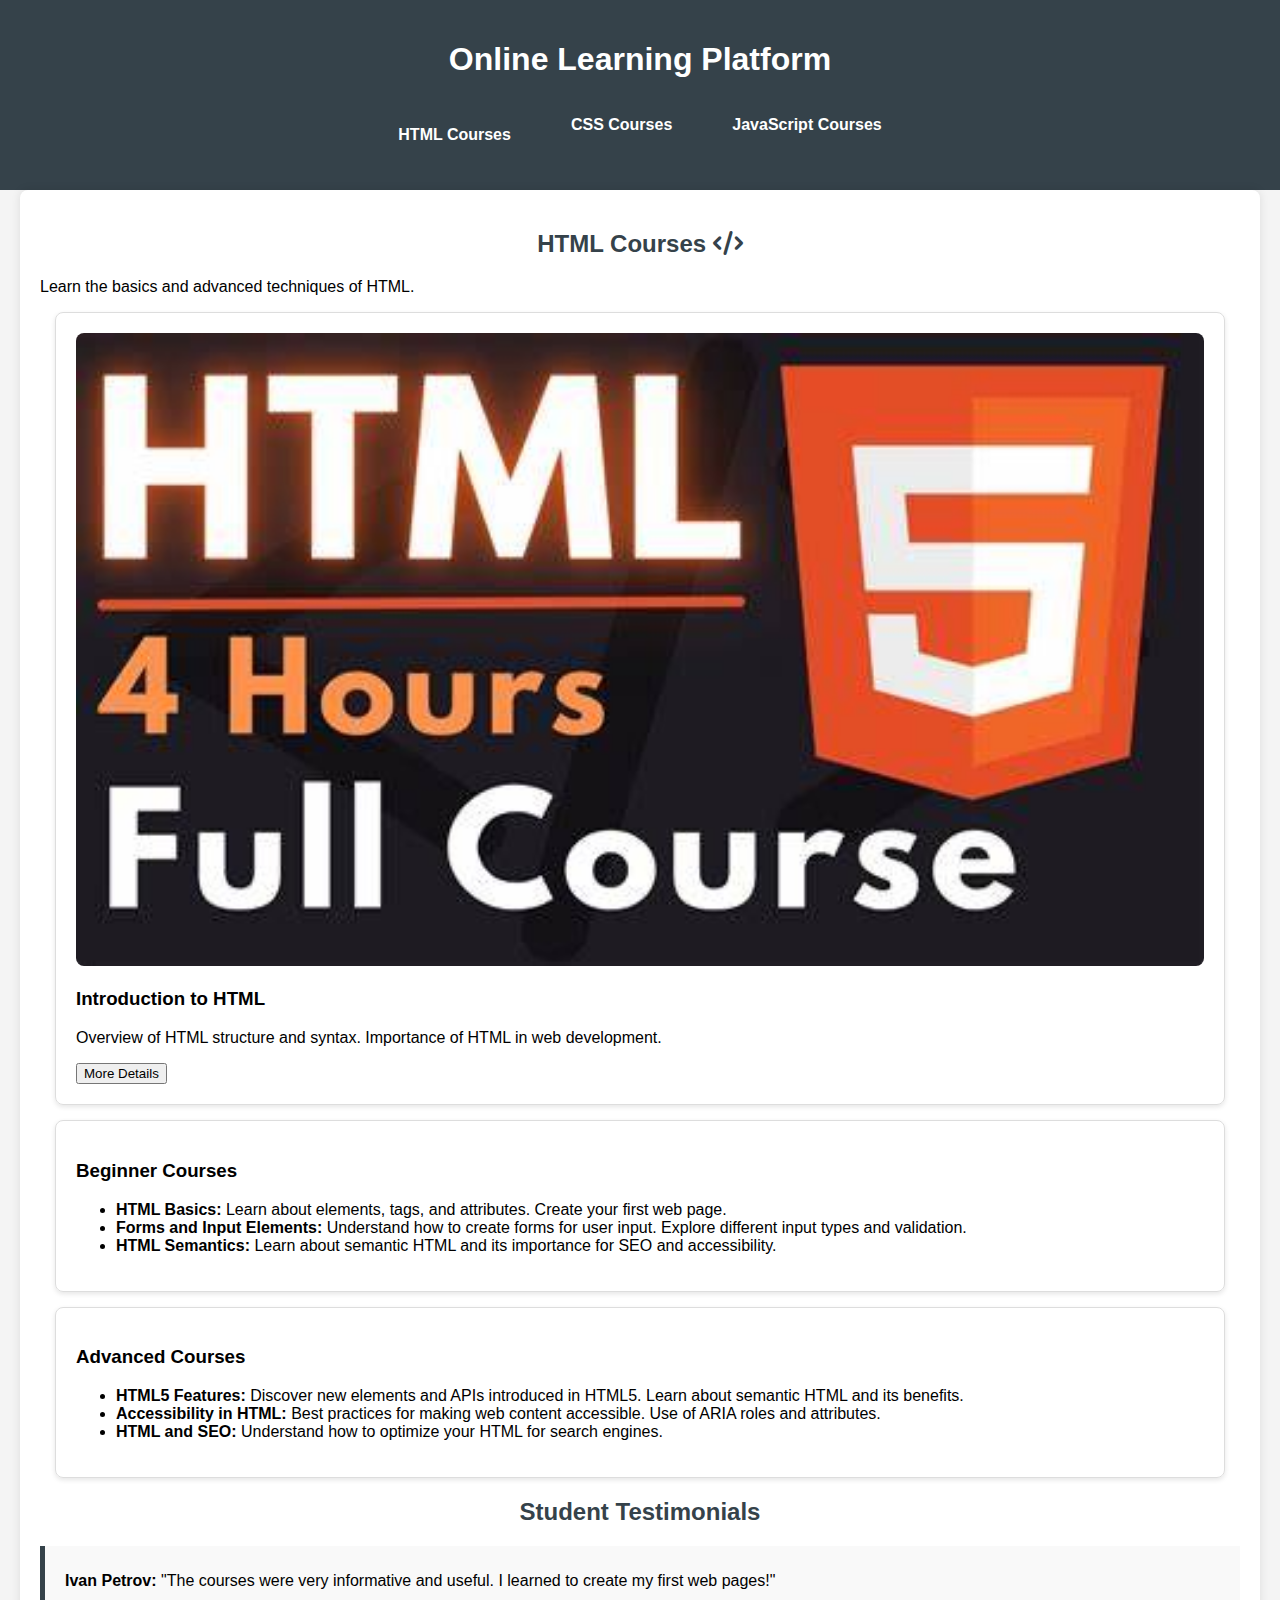
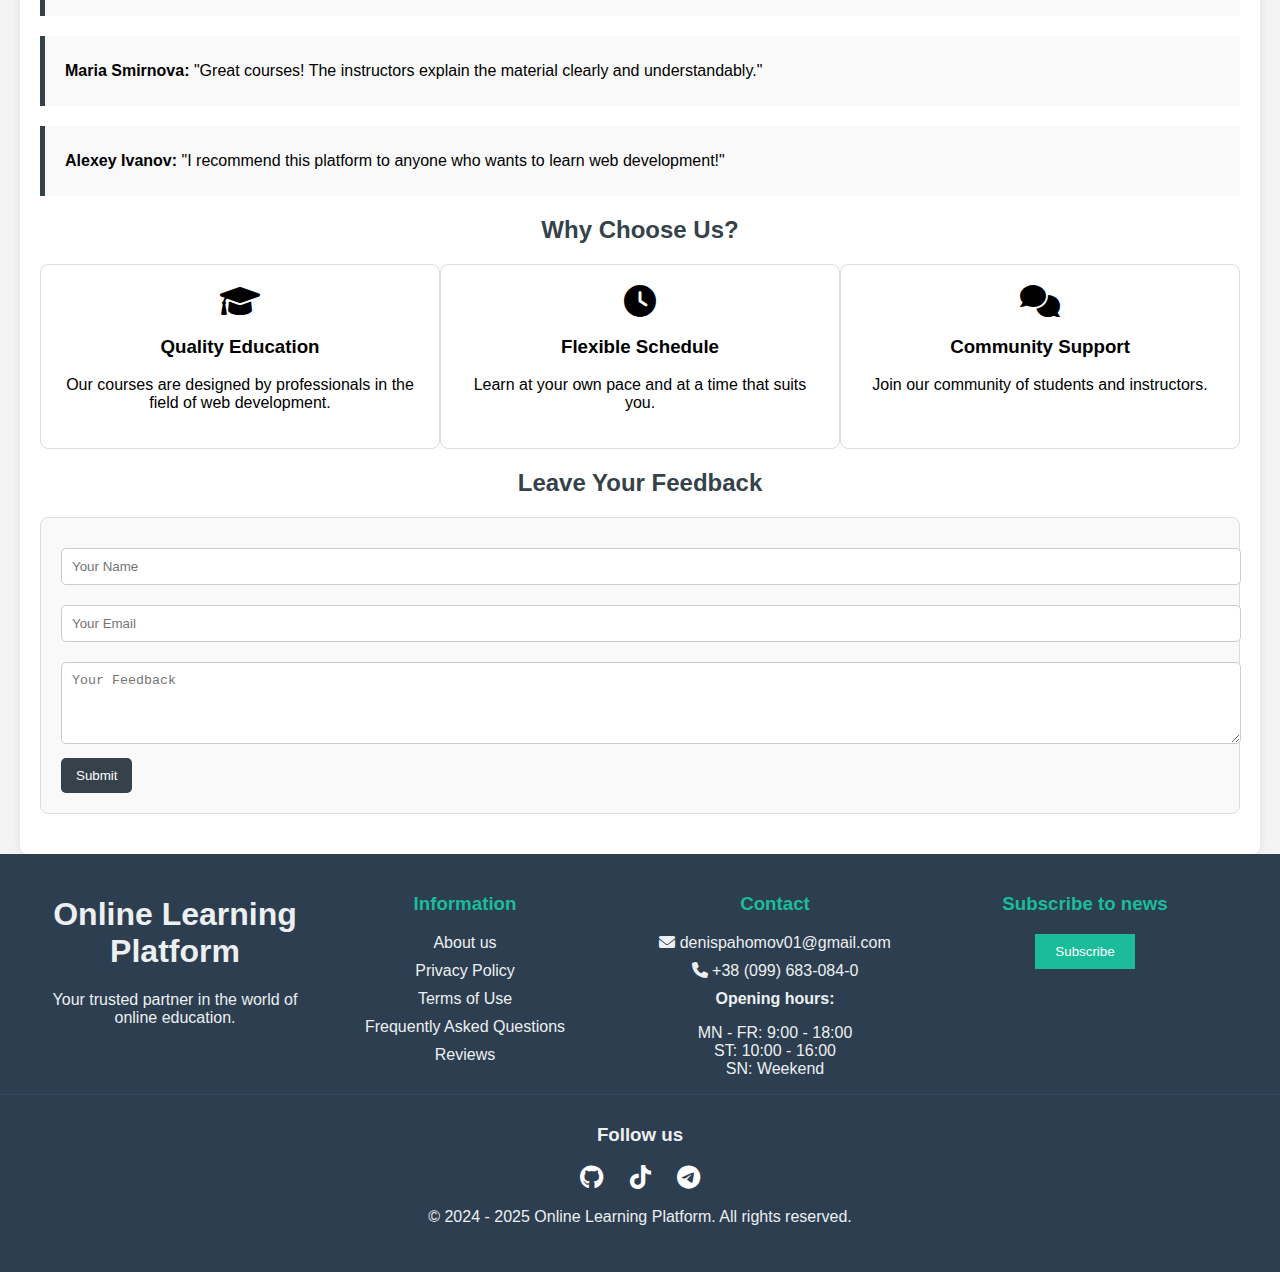
<file: index.html>
<!DOCTYPE html>
<html lang="en">

<head>
    <link rel="shortcut icon" href="./images/Logo.webp" type="image/x-icon">
    <meta charset="UTF-8">
    <meta name="viewport" content="width=device-width, initial-scale=1.0">
    <title>Online Courses</title>
    <link rel="stylesheet" href="css/styles.css">
    <link rel="stylesheet" href="https://cdnjs.cloudflare.com/ajax/libs/font-awesome/6.0.0-beta3/css/all.min.css">
</head>

<body>
    <header>
        <h1>Online Learning Platform</h1>
        <nav>
            <ul>
                <li><a href="#" id="html-tab" class="active">HTML Courses</a></li>
                <li><a href="#" id="css-tab">CSS Courses</a></li>
                <li><a href="#" id="js-tab">JavaScript Courses</a></li>
            </ul>
        </nav>
    </header>

    <main id="content">
        <section id="html-content" class="tab-content active">
            <h2>HTML Courses <i class="fas fa-code"></i></h2>
            <p>Learn the basics and advanced techniques of HTML.</p>
            <div class="course-card">
                <img src="images/html-course.jpg" alt="HTML Course">
                <h3>Introduction to HTML</h3>
                <p>Overview of HTML structure and syntax. Importance of HTML in web development.</p>
                <button class="open-modal" data-course="HTML Course Details">More Details</button>
            </div>
            <div class="course-card">
                <h3>Beginner Courses</h3>
                <ul>
                    <li><strong>HTML Basics:</strong> Learn about elements, tags, and attributes. Create your first web
                        page.</li>
                    <li><strong>Forms and Input Elements:</strong> Understand how to create forms for user input.
                        Explore different input types and validation.</li>
                    <li><strong>HTML Semantics:</strong> Learn about semantic HTML and its importance for SEO and
                        accessibility.</li>
                </ul>
            </div>
            <div class="course-card">
                <h3>Advanced Courses</h3>
                <ul>
                    <li><strong>HTML5 Features:</strong> Discover new elements and APIs introduced in HTML5. Learn about
                        semantic HTML and its benefits.</li>
                    <li><strong>Accessibility in HTML:</strong> Best practices for making web content accessible. Use of
                        ARIA roles and attributes.</li>
                    <li><strong>HTML and SEO:</strong> Understand how to optimize your HTML for search engines.</li>
                </ul>
            </div>
        </section>

        <section id="css-content" class="tab-content">
            <h2>CSS Courses <i class="fas fa-paint-brush"></i></h2>
            <p>Master the art of styling and layout with CSS.</p>
            <div class="course-card">
                <img src="images/css-course.jpg" alt="CSS Course">
                <h3>Introduction to CSS</h3>
                <p>Explanation of CSS and its role in web design. How CSS enhances the visual presentation of web pages.
                </p>
                <button class="open-modal" data-course="CSS Course Details">More Details</button>
            </div>
            <div class="course-card">
                <h3>Beginner Courses</h3>
                <ul>
                    <li><strong>CSS Fundamentals:</strong> Learn about selectors, properties, and values. Create simple
                        styles for your HTML elements.</li>
                    <li><strong>Box Model and Layout:</strong> Understand the box model concept. Explore margin,
                        padding, and border properties.</li>
                    <li><strong>CSS Flexbox:</strong> Learn how to create flexible layouts using Flexbox.</li>
                </ul>
            </div>
            <div class="course-card">
                <h3>Advanced Courses</h3>
                <ul>
                    <li><strong>Responsive Design:</strong> Techniques for creating mobile-friendly layouts. Use of
                        media queries and flexible grids.</li>
                    <li><strong>CSS Preprocessors:</strong> Introduction to SASS and LESS. Benefits of using
                        preprocessors for CSS development.</li>
                    <li><strong>CSS Animations:</strong> Learn how to create engaging animations with CSS.</li>
                </ul>
            </div>
        </section>

        <section id="js-content" class="tab-content">
            <h2>JavaScript Courses <i class="fas fa-laptop-code"></i></h2>
            <p>Discover the power of JavaScript for dynamic web development.</p>
            <div class="course-card">
                <img src="images/js-course.jpg" alt="JavaScript Course">
                <h3>Introduction to JavaScript</h3>
                <p>Overview of JavaScript and its significance in web development. How JavaScript interacts with HTML
                    and CSS.</p>
                <button class="open-modal" data-course="JavaScript Course Details">More Details</button>
            </div>
            <div class="course-card">
                <h3>Beginner Courses</h3>
                <ul>
                    <li><strong>JavaScript Basics:</strong> Learn about variables, data types, and operators. Write your
                        first JavaScript program.</li>
                    <li><strong>DOM Manipulation:</strong> Understand the Document Object Model (DOM). Learn how to
                        manipulate HTML elements with JavaScript.</li>
                    <li><strong>Event Handling:</strong> Learn how to handle user events like clicks and keyboard input.
                    </li>
                </ul>
            </div>
            <div class="course-card">
                <h3>Advanced Courses</h3>
                <ul>
                    <li><strong>Asynchronous JavaScript:</strong> Introduction to callbacks, promises, and async/await.
                        Handling asynchronous operations in web applications.</li>
                    <li><strong>JavaScript Frameworks:</strong> Overview of popular frameworks like React, Angular, and
                        Vue.js. Benefits of using frameworks for building complex applications.</li>
                    <li><strong>JavaScript ES6 Features:</strong> Learn about the new features introduced in ES6, such
                        as arrow functions, classes, and modules.</li>
                </ul>
            </div>
        </section>

        <!-- Testimonials Section -->
        <section>
            <h2>Student Testimonials</h2>
            <div class="testimonial">
                <p><strong>Ivan Petrov:</strong> "The courses were very informative and useful. I learned to create my
                    first web pages!"</p>
            </div>
            <div class="testimonial">
                <p><strong>Maria Smirnova:</strong> "Great courses! The instructors explain the material clearly and
                    understandably."</p>
            </div>
            <div class="testimonial">
                <p><strong>Alexey Ivanov:</strong> "I recommend this platform to anyone who wants to learn web
                    development!"</p>
            </div>
        </section>

        <!-- Advantages Section -->
        <section>
            <h2>Why Choose Us?</h2>
            <div class="advantages">
                <div class="advantage">
                    <i class="fas fa-graduation-cap fa-2x"></i>
                    <h3>Quality Education</h3>
                    <p>Our courses are designed by professionals in the field of web development.</p>
                </div>
                <div class="advantage">
                    <i class="fas fa-clock fa-2x"></i>
                    <h3>Flexible Schedule</h3>
                    <p>Learn at your own pace and at a time that suits you.</p>
                </div>
                <div class="advantage">
                    <i class="fas fa-comments fa-2x"></i>
                    <h3>Community Support</h3>
                    <p>Join our community of students and instructors.</p>
                </div>
            </div>
        </section>

        <!-- Feedback Form Section -->
        <section>
            <h2>Leave Your Feedback</h2>
            <form class="feedback-form">
                <input type="text" placeholder="Your Name" required>
                <input type="email" placeholder="Your Email" required>
                <textarea placeholder="Your Feedback" rows="4" required></textarea>
                <button type="submit">Submit</button>
            </form>
        </section>

        <!-- Scroll to Top Button -->
        <button class="scroll-to-top" id="scrollToTopBtn">Scroll to Top</button>
    </main>

    <footer>
        <div class="footer-container">
            <div class="footer-logo">
                <h1><span class="cyan">Online Learning Platform</span></h1>
                <p>Your trusted partner in the world of online education.</p>
            </div>
            <div class="footer-links">
                <h3>Information</h3>
                <ul>
                    <li><a href="about-us.html">About us</a></li>
                    <li><a href="privacy-policy.html">Privacy Policy</a></li>
                    <li><a href="terms-of-service.html">Terms of Use</a></li>
                    <li><a href="faq.html">Frequently Asked Questions</a></li>
                    <li><a href="reviews.html">Reviews</a></li>
                </ul>
            </div>
            <div class="footer-contact">
                <h3>Contact</h3>
                <p><i class="fa-solid fa-envelope"></i> <a
                        href="mailto:denispahomov01@gmail.com">denispahomov01@gmail.com</a></p>
                <p><i class="fa-solid fa-phone"></i> <span>+38 (099) 683-084-0</span></p>
                <div class="working-hours">
                    <b>Opening hours:</b>
                    <ul>
                        <li>MN - FR: 9:00 - 18:00</li>
                        <li>ST: 10:00 - 16:00</li>
                        <li>SN: Weekend</li>
                    </ul>
                </div>
            </div>
            <div class="footer-newsletter">
                <h3>Subscribe to news</h3>
                <a href="./subscribe.html"><button class="subscribe-button">Subscribe</button></a>
            </div>
        </div>
        <div class="footer-bottom">
            <div class="social-icons">
                <h3>Follow us</h3>
                <a href="https://github.com/DEUTSCH4KbALL" target="_blank" aria-label="Facebook">
                    <i class="fa-brands fa-github"></i>
                </a>
                <a href="https://www.tiktok.com/@deutsch_ball_offi" target="_blank" aria-label="Twitter">
                    <i class="fa-brands fa-tiktok"></i>
                </a>
                <a href="https://t.me/DEUTSCHLAND_IST_GUT" target="_blank" aria-label="Telegram">
                    <i class="fa-brands fa-telegram"></i>
                </a>
            </div>
            <p>© 2024 - 2025 Online Learning Platform. All rights reserved.</p>
        </div>
    </footer>

    <!-- Modal Window -->
    <div id="myModal" class="modal">
        <div class="modal-content">
            <span class="close">&times;</span>
            <h2 id="modalTitle">Course</h2>
            <p id="modalDescription">Here will be additional information about the course.</p>
            <h3>Course Description:</h3>
            <p id="modalFullDescription">This course covers all aspects of HTML, from basics to advanced topics. You
                will learn to create web pages using semantic HTML and master best practices in web development.</p>
            <h3>Course Goals:</h3>
            <ul id="modalGoals">
                <li>Understand the structure of an HTML document.</li>
                <li>Learn to use tags and attributes.</li>
                <li>Create forms and handle user input.</li>
                <li>Study semantic HTML5 elements.</li>
                <li>Optimize HTML for SEO.</li>
            </ul>
            <h3>Course Topics:</h3>
            <ul id="modalTopics">
                <li>Introduction to HTML</li>
                <li>Structure of an HTML Document</li>
                <li>Tags and Attributes</li>
                <li>Forms and Input Elements</li>
                <li>Semantic HTML</li>
                <li>HTML and SEO</li>
            </ul>
            <h3>Course Duration:</h3>
            <p id="modalDuration">4 weeks (2 hours per week)</p>
            <h3>Difficulty Level:</h3>
            <p id="modalLevel">Beginner</p>
            <h3>Instructors:</h3>
            <p id="modalInstructors">Ilya Nagnybida, Evgenia Alexandrovna, Sergey Semervail (Yellir Iss), Sergey
                Isheryakov</p>
            <h3>Principal:</h3>
            <p id="modalPrincipal">Denys Pakhomov</p>
            <h3>Student Reviews:</h3>
            <p id="modalStudentReviews">"The course was very useful and informative. I learned to create my first web
                pages!" - Anton Petrov</p>
        </div>
    </div>

    <script>
        // JavaScript for tab switching
        const tabs = document.querySelectorAll('nav ul li a');
        const tabContents = document.querySelectorAll('.tab-content');

        tabs.forEach(tab => {
            tab.addEventListener('click', (event) => {
                event.preventDefault();

                // Remove active class from all tabs and hide all content
                tabs.forEach(t => t.classList.remove('active'));
                tabContents.forEach(content => content.classList.remove('active'));

                // Add active class to the current tab and show corresponding content
                tab.classList.add('active');
                const targetContent = document.getElementById(tab.id.replace('-tab', '-content'));
                targetContent.classList.add('active');
            });
        });

        // Modal functionality
        const modal = document.getElementById("myModal");
        const modalTitle = document.getElementById("modalTitle");
        const modalDescription = document.getElementById("modalDescription");
        const closeModal = document.getElementsByClassName("close")[0];

        document.querySelectorAll('.open-modal').forEach(button => {
            button.onclick = function () {
                modal.style.display = "block";
                modalTitle.textContent = this.dataset.course;

                // Logic to populate modal with course information
                if (this.dataset.course === "HTML Course Details") {
                    modalDescription.textContent = "HTML Course Overview";
                    document.getElementById("modalFullDescription").textContent = "This course covers all aspects of HTML, from basics to advanced topics. You will learn to create web pages using semantic HTML and master best practices in web development.";
                    document.getElementById("modalGoals").innerHTML = "<li>Understand the structure of an HTML document.</li><li>Learn to use tags and attributes.</li><li>Create forms and handle user input.</li><li>Study semantic HTML5 elements.</li><li>Optimize HTML for SEO.</li>";
                    document.getElementById("modalTopics").innerHTML = "<li>Introduction to HTML</li><li>Structure of an HTML Document</li><li>Tags and Attributes</li><li>Forms and Input Elements</li><li>Semantic HTML</li><li>HTML and SEO</li>";
                    document.getElementById("modalDuration").textContent = "4 weeks (4 hours per week)";
                    document.getElementById("modalLevel").textContent = "Beginner";
                    document.getElementById("modalInstructors").textContent = "Ilya Nagnybida, Evgenia Alexandrovna";
                    document.getElementById("modalPrincipal").textContent = "Denys Pakhomov";
                    document.getElementById("modalStudentReviews").textContent = '"The course was very useful and informative. I learned to create my first web pages!" - Ivan Petrov';
                } else if (this.dataset.course === "CSS Course Details") {
                    modalDescription.textContent = "CSS Course Overview";
                    document.getElementById("modalFullDescription").textContent = "This course covers the basics of CSS, including selectors, properties, and values. You will learn to create stylish and responsive web pages.";
                    document.getElementById("modalGoals").innerHTML = "<li>Understand the basics of CSS and its role in web design.</li><li>Learn to use various selectors and properties.</li><li>Create responsive and cross-browser styles.</li><li>Study Flexbox and Grid for layout creation.</li>";
                    document.getElementById("modalTopics").innerHTML = "<li>Introduction to CSS</li><li>Selectors and Properties</li><li>Box Model</li><li>Flexbox and Grid</li><li>Responsive Design</li>";
                    document.getElementById("modalDuration").textContent = "4 weeks (2 hours per week)";
                    document.getElementById("modalLevel").textContent = "Beginner";
                    document.getElementById("modalInstructors").textContent = "Ilya Nagnybida, Evgenia Alexandrovna, Sergey Semervail (Yellir Iss), Sergey Isheryakov";
                    document.getElementById("modalStudentReviews").textContent = '"The course was very informative and useful!" - Anna Kuznetsova';
                } else if (this.dataset.course === "JavaScript Course Details") {
                    modalDescription.textContent = "JavaScript Course Overview";
                    document.getElementById("modalFullDescription").textContent = "This course covers the basics of JavaScript, including variables, functions, and working with the DOM. You will learn to create interactive web applications.";
                    document.getElementById("modalGoals").innerHTML = "<li>Understand the basics of JavaScript and its syntax.</li><li>Learn to work with variables and functions.</li><li>Study DOM manipulation.</li><li>Create interactive elements on web pages.</li>";
                    document.getElementById("modalTopics").innerHTML = "<li>Introduction to JavaScript</li><li>Variables and Data Types</li><li>Functions and Events</li><li>Working with the DOM</li><li>Asynchronous JavaScript</li>";
                    document.getElementById("modalDuration").textContent = "6 weeks (2 hours per week)";
                    document.getElementById("modalLevel").textContent = "Beginner";
                    document.getElementById("modalInstructors").textContent = "Ilya Nagnybida, Evgenia Alexandrovna, Sergey Isheryakov";
                    document.getElementById("modalStudentReviews").textContent = '"The course opened up the world of JavaScript for me!" - Sergey Ivanov';
                }
            }
        });

        // Close modal functionality
        closeModal.onclick = function () {
            modal.style.display = "none";
        }

        // Close modal when clicking outside of it
        window.onclick = function (event) {
            if (event.target == modal) {
                modal.style.display = "none";
            }
        }

        // Scroll to Top Button functionality
        const scrollToTopBtn = document.getElementById("scrollToTopBtn");
        window.onscroll = function () {
            if (document.body.scrollTop > 20 || document.documentElement.scrollTop > 20) {
                scrollToTopBtn.style.display = "block";
            } else {
                scrollToTopBtn.style.display = "none";
            }
        };

        scrollToTopBtn.onclick = function () {
            document.body.scrollTop = 0; // For Safari
            document.documentElement.scrollTop = 0; // For Chrome, Firefox, IE and Opera
        };

        document.querySelector('.subscribe-button').addEventListener('click', function () {
            const email = prompt("Enter your email for subscribe on news:");
            if (email) {
                alert(`Thank you for subscribe, ${email}!`);
                // Здесь можно добавить логику для отправки email на сервер
            } else {
                alert("Please, enter your email.");
            }
        });
    </script>
</body>

</html>
</file>
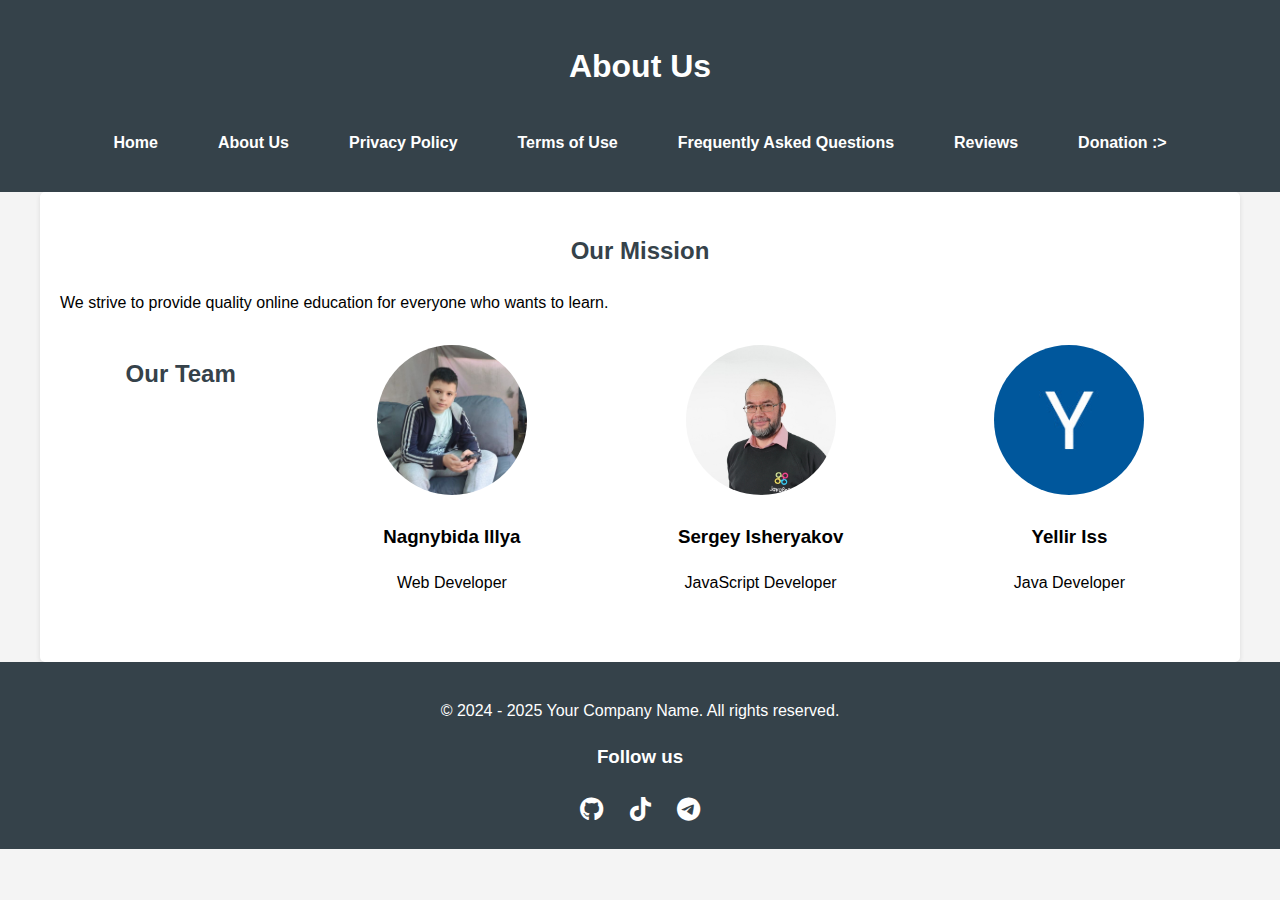
<file: about-us.html>
<!DOCTYPE html>
<html lang="en">

<head>
    <meta charset="UTF-8">
    <meta name="viewport" content="width=device-width, initial-scale=1.0">
    <title>About Us</title>
    <link rel="stylesheet" href="css/styles.css">
    <link rel="stylesheet" href="https://cdnjs.cloudflare.com/ajax/libs/font-awesome/6.0.0-beta3/css/all.min.css">
</head>

<body>
    <header>
        <h1>About Us</h1>
        <nav>
            <ul>
                <li><a href="index.html">Home</a></li>
                <li><a href="about-us.html">About Us</a></li>
                <li><a href="privacy-policy.html">Privacy Policy</a></li>
                <li><a href="terms-of-service.html">Terms of Use</a></li>
                <li><a href="faq.html">Frequently Asked Questions</a></li>
                <li><a href="reviews.html">Reviews</a></li>
                <li><a href="donation.html">Donation :></a></li>
            </ul>
        </nav>
    </header>
    <main>
        <section class="mission">
            <h2>Our Mission</h2>
            <p>We strive to provide quality online education for everyone who wants to learn.</p>
        </section>
        <section class="team">
            <h2>Our Team</h2>
            <div class="team-member">
                <img src="./images/Illya.jpg" alt="Team Member 1">
                <h3>Nagnybida Illya</h3>
                <p>Web Developer</p>
            </div>
            <div class="team-member">
                <img src="./images/SergeyIsheryakow.jpg" alt="Team Member 2">
                <h3>Sergey Isheryakov</h3>
                <p>JavaScript Developer</p>
            </div>
            <div class="team-member">
                <img src="./images/yellir.jpg" alt="Team Member 2">
                <h3>Yellir Iss</h3>
                <p>Java Developer</p>
            </div>
        </section>
    </main>
    <footer>
        <p>&copy; 2024 - 2025 Your Company Name. All rights reserved.</p>
        <div class="social-icons">
            <h3>Follow us</h3>
            <a href="https://github.com/DEUTSCH4KbALL" target="_blank" aria-label="Facebook">
                <i class="fa-brands fa-github"></i>
            </a>
            <a href="https://www.tiktok.com/@deutsch_ball_offi" target="_blank" aria-label="Twitter">
                <i class="fa-brands fa-tiktok"></i>
            </a>
            <a href="https://t.me/DEUTSCHLAND_IST_GUT" target="_blank" aria-label="Telegram">
                <i class="fa-brands fa-telegram"></i>
            </a>
        </div>
    </footer>
    <script>
        // Smooth scrolling for internal links
        document.querySelectorAll('a[href^="#"]').forEach(anchor => {
            anchor.addEventListener('click', function (e) {
                e.preventDefault();
                document.querySelector(this.getAttribute('href')).scrollIntoView({
                    behavior: 'smooth'
                });
            });
        });

        // Scroll to top button
        const scrollToTopBtn = document.createElement('button');
        scrollToTopBtn.innerHTML = '↑';
        scrollToTopBtn.id = 'scrollToTopBtn';
        scrollToTopBtn.style.display = 'none';
        scrollToTopBtn.style.position = 'fixed';
        scrollToTopBtn.style.bottom = '20px';
        scrollToTopBtn.style.right = '20px';
        scrollToTopBtn.style.backgroundColor = '#e8491d';
        scrollToTopBtn.style.color = '#fff';
        scrollToTopBtn.style.border = 'none';
        scrollToTopBtn.style.borderRadius = '5px';
        scrollToTopBtn.style.padding = '10px';
        scrollToTopBtn.style.cursor = 'pointer';
        document.body.appendChild(scrollToTopBtn);

        window.onscroll = function () {
            if (document.body.scrollTop > 20 || document.documentElement.scrollTop > 20) {
                scrollToTopBtn.style.display = 'block';
            } else {
                scrollToTopBtn.style.display = 'none';
            }
        };

        scrollToTopBtn.onclick = function () {
            document.body.scrollTop = 0; // For Safari
            document.documentElement.scrollTop = 0; // For Chrome, Firefox, IE and Opera
        };

        // Modal for team member details
        const teamMembers = document.querySelectorAll('.team-member');
        teamMembers.forEach(member => {
            member.addEventListener('click', () => {
                const name = member.querySelector('h3').innerText;
                const role = member.querySelector('p').innerText;
                alert(`Name: ${name}\nRole: ${role}`);
            });
        });
    </script>
    <style>
        * {
            box-sizing: border-box;
        }

        body {
            font-family: 'Arial', sans-serif;
            line-height: 1.6;
            background-color: #f4f4f4;
            margin: 0;
            padding: 0;
        }

        header {
            background: #35424a;
            color: #ffffff;
            padding: 20px 0;
            text-align: center;
            position: sticky;
            top: 0;
            z-index: 1000;
        }

        nav ul {
            list-style: none;
            padding: 0;
        }

        nav ul li {
            display: inline;
            margin: 0 15px;
        }

        nav ul li a {
            color: #ffffff;
            text-decoration: none;
            transition: color 0.3s;
        }

        nav ul li a:hover {
            color: #e8491d;
        }

        main {
            padding: 20px;
            max-width: 1200px;
            margin: auto;
            background: #ffffff;
            border-radius: 5px;
            box-shadow: 0 2px 5px rgba(0, 0, 0, 0.1);
        }

        section {
            margin-bottom: 20px;
        }

        .team {
            display: flex;
            justify-content: space-around;
            flex-wrap: wrap;
        }

        .team-member {
            text-align: center;
            margin: 10px;
            transition: transform 0.3s;
        }

        .team-member img {
            width: 150px;
            height: 150px;
            border-radius: 50%;
            transition: transform 0.3s;
        }

        .team-member:hover img {
            transform: scale(1.1);
        }

        .team-member:hover {
            transform: translateY(-5px);
        }

        footer {
            background: #35424a;
            color: #ffffff;
            padding: 20px 0;
            text-align: center;
        }

        .social-icons {
            margin-top: 10px;
        }

        .social-icons a {
            color: #ffffff;
            margin: 0 10px;
            font-size: 24px;
            transition: color 0.3s;
        }

        .social-icons a:hover {
            color: #e8491d;
            /* Color on hover */
        }

        /* Responsive Design */
        @media (max-width: 768px) {
            .team {
                flex-direction: column;
                align-items: center;
            }

            nav ul li {
                display: block;
                margin: 10px 0;
            }
        }
    </style>
</body>

</html>
</file>
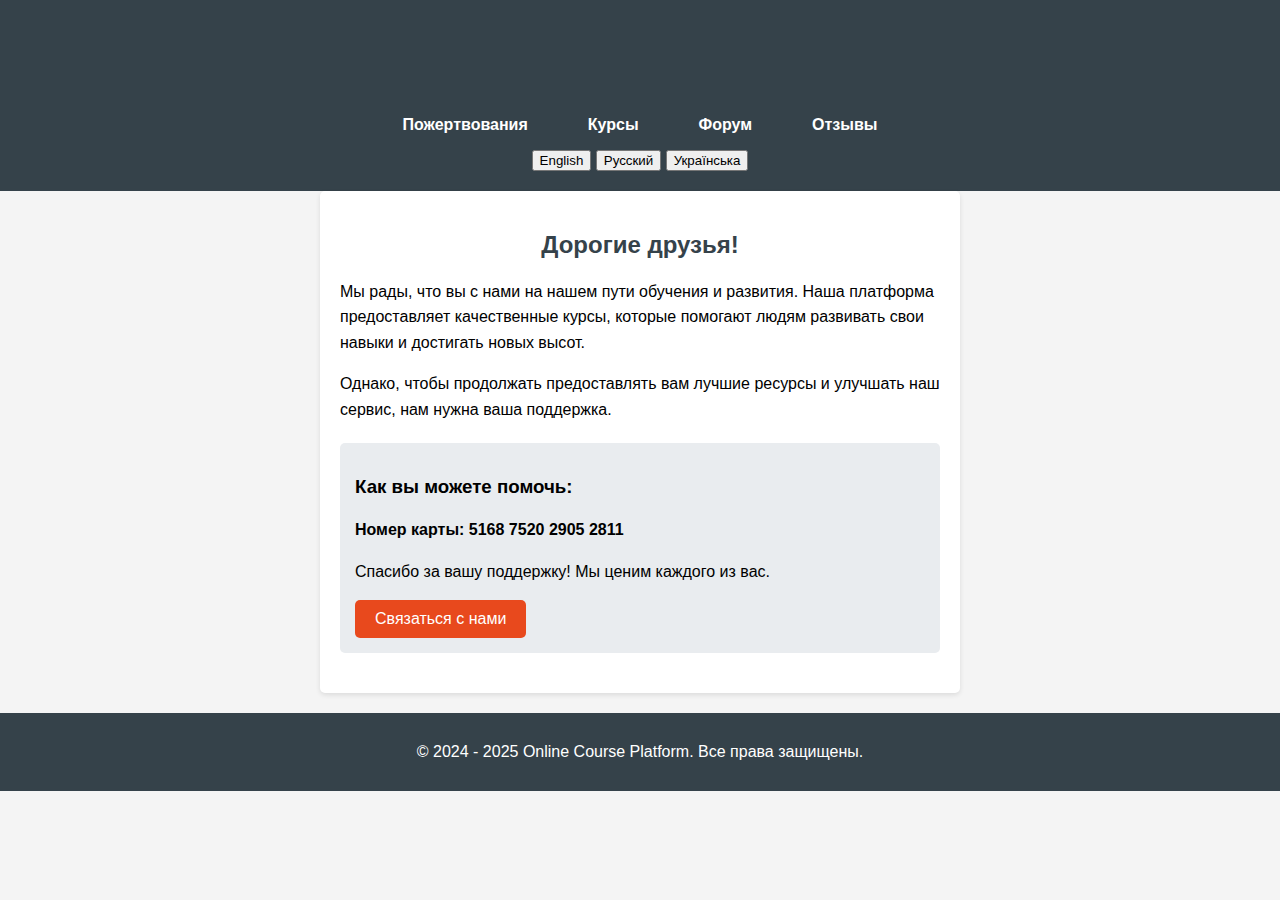
<file: donation.html>
<!DOCTYPE html>
<html lang="ru">

<head>
    <meta charset="UTF-8">
    <meta name="viewport" content="width=device-width, initial-scale=1.0">
    <title id="title">Поддержите нас</title>
    <link rel="stylesheet" href="css/styles.css">
    <script src="js/languages.js"></script>
    <script src="js/languageSwitcher.js"></script>
    <style>
        body {
            font-family: Arial, sans-serif;
            background-color: #f4f4f4;
            margin: 0;
            padding: 0;
        }

        header {
            background: #35424a;
            color: #ffffff;
            padding: 20px 0;
            text-align: center;
        }

        nav ul {
            list-style: none;
            padding: 0;
            display: flex;
            justify-content: center;
            flex-wrap: wrap;
        }

        nav ul li {
            margin: 0 15px;
        }

        nav ul li a {
            color: #ffffff;
            text-decoration: none;
            transition: color 0.3s;
        }

        nav ul li a:hover {
            color: #e8491d;
        }

        main {
            padding: 20px;
            max-width: 600px;
            margin: auto;
            background: #ffffff;
            border-radius: 5px;
            box-shadow: 0 2px 5px rgba(0, 0, 0, 0.1);
        }

        h1,
        h2 {
            color: #35424a;
        }

        p {
            line-height: 1.6;
        }

        .donation-info {
            background: #e9ecef;
            padding: 15px;
            border-radius: 5px;
            margin: 20px 0;
        }

        .donation-button {
            display: inline-block;
            padding: 10px 20px;
            background: #e8491d;
            color: #ffffff;
            text-decoration: none;
            border-radius: 5px;
            transition: background 0.3s;
        }

        .donation-button:hover {
            background: #d7371c;
        }

        footer {
            text-align: center;
            margin-top: 20px;
            padding: 10px 0;
            background: #35424a;
            color: #ffffff;
        }

        /* Адаптивные стили */
        @media (max-width: 768px) {
            nav ul {
                flex-direction: column;
            }

            nav ul li {
                margin: 10px 0;
            }

            main {
                padding: 10px;
            }
        }
    </style>
</head>

<body>
    <header>
        <h1 id="header">Поддержите нашу платформу</h1>
        <nav>
            <ul>
                <li><a href="donation.html">Пожертвования</a></li>
                <li><a href="https://deutsch4kball.github.io/All-About-Java/">Курсы</a></li>
                <li><a href="forum.html">Форум</a></li>
                <li><a href="reviews.html">Отзывы</a></li>
            </ul>
        </nav>
        <div>
            <button onclick="changeLanguage('en')">English</button>
            <button onclick="changeLanguage('ru')">Русский</button>
            <button onclick="changeLanguage('ua')">Українська</button>
        </div>
    </header>
    <main>
        <h2 id="intro">Дорогие друзья!</h2>
        <p id="paragraph1">Мы рады, что вы с нами на нашем пути обучения и развития. Наша платформа предоставляет
            качественные курсы, которые помогают людям развивать свои навыки и достигать новых высот.</p>
        <p id="paragraph2">Однако, чтобы продолжать предоставлять вам лучшие ресурсы и улучшать наш сервис, нам нужна
            ваша поддержка.</p>

        <div class="donation-info">
            <h3 id="donationInfo">Как вы можете помочь:</h3>
            <p id="cardNumber"><strong>Номер карты: 5168 7520 2905 2811</strong></p>
            <p id="thankYou">Спасибо за вашу поддержку! Мы ценим каждого из вас.</p>
            <a href="mailto:support@example.com" class="donation-button" id="contact">Связаться с нами</a>
    </main>
    <footer>
        <p id="footer">&copy; 2024 - 2025 Online Course Platform. Все права защищены.</p>
    </footer>
</body>

</html>
</file>
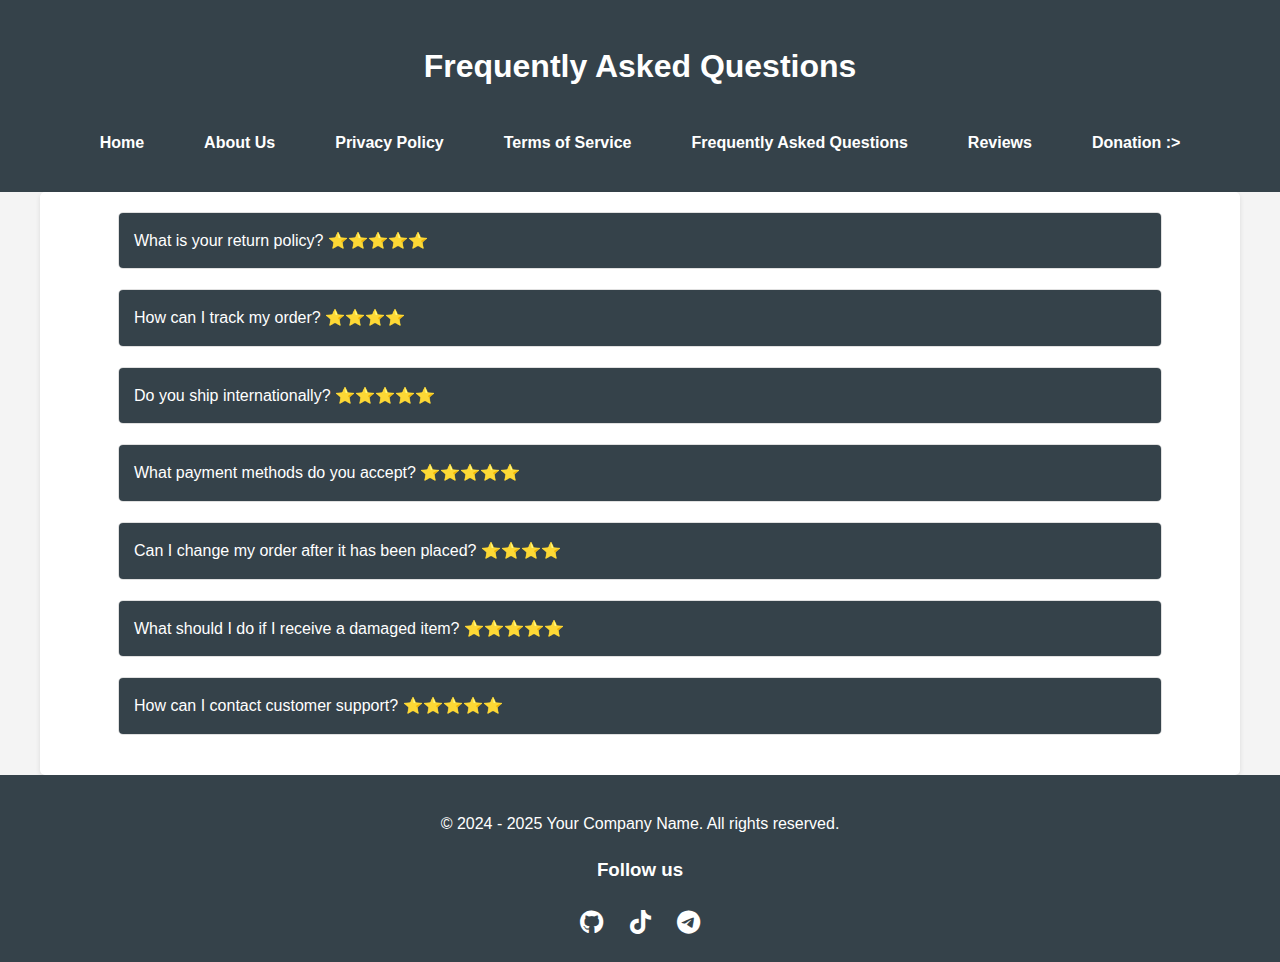
<file: faq.html>
<!DOCTYPE html>
<html lang="en">

<head>
    <meta charset="UTF-8">
    <meta name="viewport" content="width=device-width, initial-scale=1.0">
    <title>Frequently Asked Questions</title>
    <link rel="stylesheet" href="css/styles.css">
    <link rel="stylesheet" href="https://cdnjs.cloudflare.com/ajax/libs/font-awesome/6.0.0-beta3/css/all.min.css">
    <style>
        * {
            box-sizing: border-box;
        }

        body {
            font-family: 'Arial', sans-serif;
            line-height: 1.6;
            background-color: #f4f4f4;
            margin: 0;
            padding: 0;
        }

        .container {
            width: 90%;
            max-width: 1200px;
            margin: auto;
        }

        header {
            background: #35424a;
            color: #ffffff;
            padding: 20px 0;
            text-align: center;
        }

        nav ul {
            list-style: none;
            padding: 0;
        }

        nav ul li {
            display: inline;
            margin: 0 15px;
        }

        nav ul li a {
            color: #ffffff;
            text-decoration: none;
            transition: color 0.3s;
        }

        nav ul li a:hover {
            color: #e8491d;
        }

        main {
            padding: 20px;
            background: #ffffff;
            border-radius: 5px;
            box-shadow: 0 2px 5px rgba(0, 0, 0, 0.1);
        }

        .faq-section {
            margin-bottom: 20px;
            border: 1px solid #e0e0e0;
            border-radius: 5px;
            overflow: hidden;
            transition: max-height 0.3s ease;
        }

        .faq-title {
            background: #35424a;
            color: #ffffff;
            padding: 15px;
            cursor: pointer;
            position: relative;
        }

        .faq-title:hover {
            background: #e8491d;
        }

        .faq-content {
            padding: 15px;
            display: none;
            background: #f9f9f9;
        }

        .star-rating {
            color: #FFD700;
            /* Gold color */
        }

        footer {
            background: #35424a;
            color: #ffffff;
            padding: 20px 0;
            text-align: center;
        }

        .social-icons {
            margin-top: 10px;
        }

        .social-icons a {
            color: #ffffff;
            margin: 0 10px;
            font-size: 24px;
            transition: color 0.3s;
        }

        .social-icons a:hover {
            color: #e8491d;
        }

        /* Responsive Design */
        @media (max-width: 768px) {
            nav ul li {
                display: block;
                margin: 10px 0;
            }
        }
    </style>
</head>

<body>
    <header>
        <div class="container">
            <h1>Frequently Asked Questions</h1>
            <nav>
                <ul>
                    <li><a href="index.html">Home</a></li>
                    <li><a href="about-us.html">About Us</a></li>
                    <li><a href="privacy-policy.html">Privacy Policy</a></li>
                    <li><a href="terms-of-service.html">Terms of Service</a></li>
                    <li><a href="faq.html">Frequently Asked Questions</a></li>
                    <li><a href="reviews.html">Reviews</a></li>
                    <li><a href="donation.html">Donation :></a></li>
                </ul>
            </nav>
        </div>
    </header>
    <main>
        <div class="container">
            <section class="faq-section">
                <div class="faq-title">What is your return policy? ⭐⭐⭐⭐⭐</div>
                <div class="faq-content">
                    <p>Our return policy allows you to return items within 30 days of purchase for a full refund.</p>
                </div>
            </section>
            <section class="faq-section">
                <div class="faq-title">How can I track my order? ⭐⭐⭐⭐</div>
                <div class="faq-content">
                    <p>You can track your order using the tracking link provided in your confirmation email.</p>
                </div>
            </section>
            <section class="faq-section">
                <div class="faq-title">Do you ship internationally? ⭐⭐⭐⭐⭐</div>
                <div class="faq-content">
                    <p>Yes, we offer international shipping to select countries. Please check our shipping policy for
                        more details.</p>
                </div>
            </section>
            <section class="faq-section">
                <div class="faq-title">What payment methods do you accept? ⭐⭐⭐⭐⭐</div>
                <div class="faq-content">
                    <p>We accept various payment methods including credit cards, PayPal, and bank transfers.</p>
                </div>
            </section>
            <section class="faq-section">
                <div class="faq-title">Can I change my order after it has been placed? ⭐⭐⭐⭐</div>
                <div class="faq-content">
                    <p>Yes, you can change your order within 1 hour of placing it. Please contact our customer service
                        for assistance.</p>
                </div>
            </section>
            <section class="faq-section">
                <div class="faq-title">What should I do if I receive a damaged item? ⭐⭐⭐⭐⭐</div>
                <div class="faq-content">
                    <p>If you receive a damaged item, please contact us within 48 hours for a replacement or refund.</p>
                </div>
            </section>
            <section class="faq-section">
                <div class="faq-title">How can I contact customer support? ⭐⭐⭐⭐⭐</div>
                <div class="faq-content">
                    <p>You can reach our customer support via email at support@example.com or through our contact form
                        on the website.</p>
                </div>
            </section>
        </div>
    </main>
    <footer>
        <p>&copy; 2024 - 2025 Your Company Name. All rights reserved.</p>
        <div class="social-icons">
            <h3>Follow us</h3>
            <a href="https://github.com/DEUTSCH4KbALL" target="_blank" aria-label="Facebook">
                <i class="fa-brands fa-github"></i>
            </a>
            <a href="https://www.tiktok.com/@deutsch_ball_offi" target="_blank" aria-label="Twitter">
                <i class="fa-brands fa-tiktok"></i>
            </a>
            <a href="https://t.me/DEUTSCHLAND_IST_GUT" target="_blank" aria-label="Telegram">
                <i class="fa-brands fa-telegram"></i>
            </a>
        </div>
    </footer>

    <script>
        // JavaScript for toggling FAQ content
        document.querySelectorAll('.faq-title').forEach(item => {
            item.addEventListener('click', () => {
                const content = item.nextElementSibling;
                content.style.display = content.style.display === 'block' ? 'none' : 'block';
            });
        });
    </script>
</body>

</html>
</file>
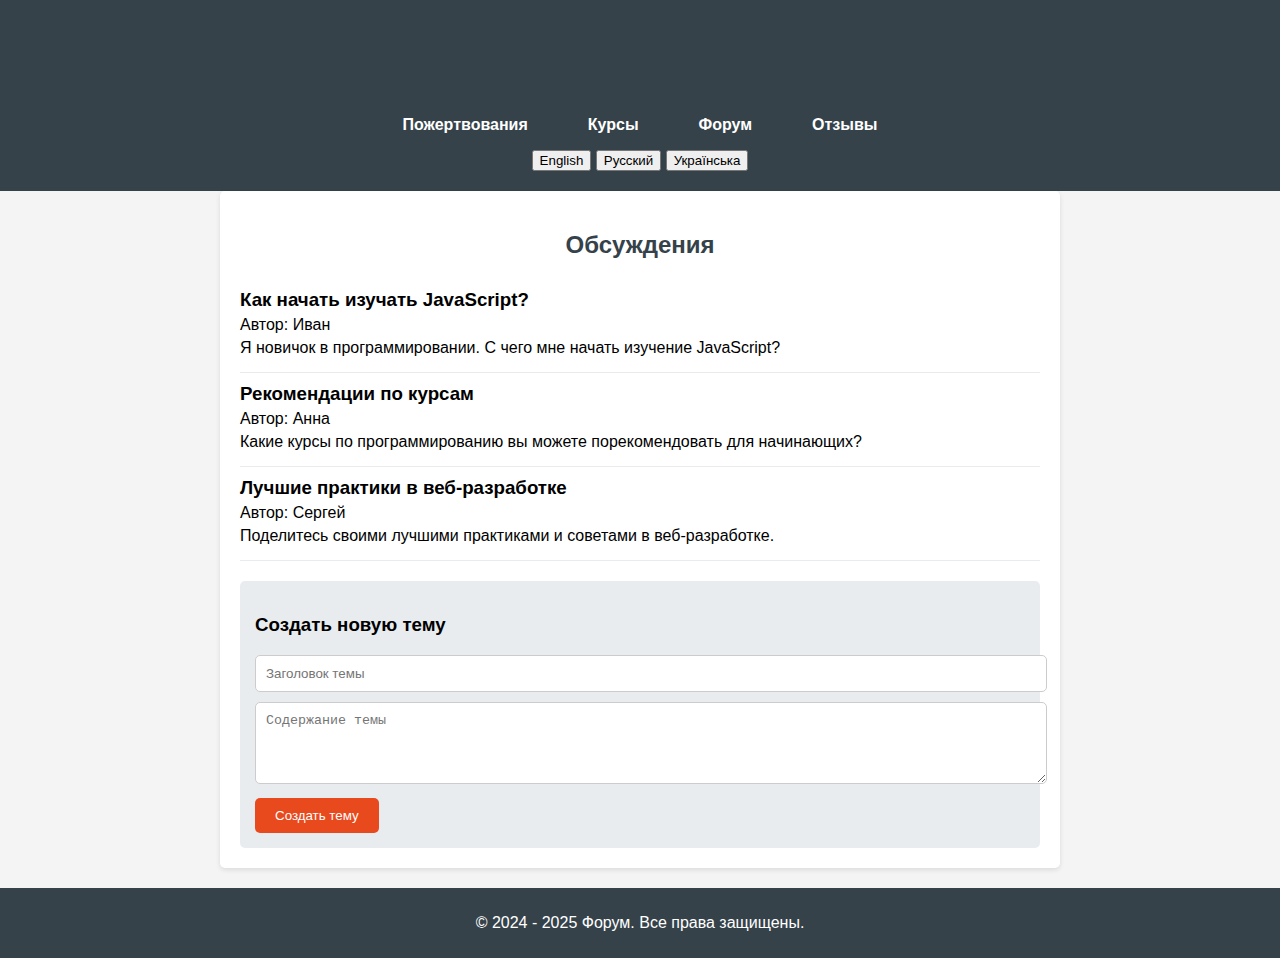
<file: forum.html>
<!DOCTYPE html>
<html lang="ru">

<head>
    <meta charset="UTF-8">
    <meta name="viewport" content="width=device-width, initial-scale=1.0">
    <title id="title">Форум</title>
    <link rel="stylesheet" href="css/styles.css">
    <script src="js/languages.js"></script>
    <script src="js/languageSwitcher.js"></script>
    <script src="script.js"></script>
    <style>
        body {
            font-family: Arial, sans-serif;
            background-color: #f4f4f4;
            margin: 0;
            padding: 0;
        }

        header {
            background: #35424a;
            color: #ffffff;
            padding: 20px 0;
            text-align: center;
        }

        nav ul {
            list-style: none;
            padding: 0;
            display: flex;
            justify-content: center;
            flex-wrap: wrap;
        }

        nav ul li {
            margin: 0 15px;
        }

        nav ul li a {
            color: #ffffff;
            text-decoration: none;
            transition: color 0.3s;
        }

        nav ul li a:hover {
            color: #e8491d;
        }

        main {
            padding: 20px;
            max-width: 800px;
            margin: auto;
            background: #ffffff;
            border-radius: 5px;
            box-shadow: 0 2px 5px rgba(0, 0, 0, 0.1);
        }

        h1,
        h2 {
            color: #35424a;
        }

        .forum-topic {
            border-bottom: 1px solid #e9ecef;
            padding: 10px 0;
        }

        .forum-topic h3 {
            margin: 0;
        }

        .forum-topic p {
            margin: 5px 0;
        }

        .new-topic-form {
            margin-top: 20px;
            padding: 15px;
            background: #e9ecef;
            border-radius: 5px;
        }

        .new-topic-form input,
        .new-topic-form textarea {
            width: 100%;
            margin-bottom: 10px;
            padding: 10px;
            border: 1px solid #ccc;
            border-radius: 5px;
        }

        .submit-button {
            padding: 10px 20px;
            background: #e8491d;
            color: #ffffff;
            border: none;
            border-radius: 5px;
            cursor: pointer;
        }

        .submit-button:hover {
            background: #d7371c;
        }

        footer {
            text-align: center;
            margin-top: 20px;
            padding: 10px 0;
            background: #35424a;
            color: #ffffff;
        }

        /* Адаптивные стили */
        @media (max-width: 768px) {
            nav ul {
                flex-direction: column;
            }

            nav ul li {
                margin: 10px 0;
            }

            main {
                padding: 10px;
            }
        }
    </style>
</head>

<body>
    <header>
        <h1 id="header">Форум</h1>
        <nav>
            <ul>
                <li><a href="donation.html">Пожертвования</a></li>
                <li><a href="https://deutsch4kball.github.io/All-About-Java/">Курсы</a></li>
                <li><a href="forum.html">Форум</a></li>
                <li><a href="reviews.html">Отзывы</a></li>
            </ul>
        </nav>
        <div>
            <button onclick="changeLanguage('en')">English</button>
            <button onclick="changeLanguage('ru')">Русский</button>
            <button onclick="changeLanguage('ua')">Українська</button>
        </div>
    </header>
    <main>
        <h2 id="intro">Обсуждения</h2>

        <!-- Существующие темы форума -->
        <div class="forum-topic">
            <h3>Как начать изучать JavaScript?</h3>
            <p>Автор: Иван</p>
            <p>Я новичок в программировании. С чего мне начать изучение JavaScript?</p>
        </div>

        <div class="forum-topic">
            <h3>Рекомендации по курсам</h3>
            <p>Автор: Анна</p>
            <p>Какие курсы по программированию вы можете порекомендовать для начинающих?</p>
        </div>

        <div class="forum-topic">
            <h3>Лучшие практики в веб-разработке</h3>
            <p>Автор: Сергей</p>
            <p>Поделитесь своими лучшими практиками и советами в веб-разработке.</p>
        </div>

        <div class="new-topic-form">
            <h3>Создать новую тему</h3>
            <input type="text" placeholder="Заголовок темы" id="topic-title" required>
            <textarea placeholder="Содержание темы" id="topic-content" rows="4" required></textarea>
            <button class="submit-button" onclick="submitNewTopic()">Создать тему</button>
        </div>
    </main>

    <footer>
        <p>&copy; 2024 - 2025 Форум. Все права защищены.</p>
    </footer>

    <script>
        function submitNewTopic() {
            const title = document.getElementById('topic-title').value;
            const content = document.getElementById('topic-content').value;

            if (title && content) {
                const newTopic = document.createElement('div');
                newTopic.classList.add('forum-topic');
                newTopic.innerHTML = `<h3>${title}</h3><p>Автор: Ваше имя</p><p>${content}</p>`;
                document.querySelector('main').insertBefore(newTopic, document.querySelector('.new-topic-form'));

                // Очистка полей ввода
                document.getElementById('topic-title').value = '';
                document.getElementById('topic-content').value = '';
            } else {
                alert('Пожалуйста, заполните все поля.');
            }
        }
    </script>
</body>

</html>
</body>

</html>
</file>
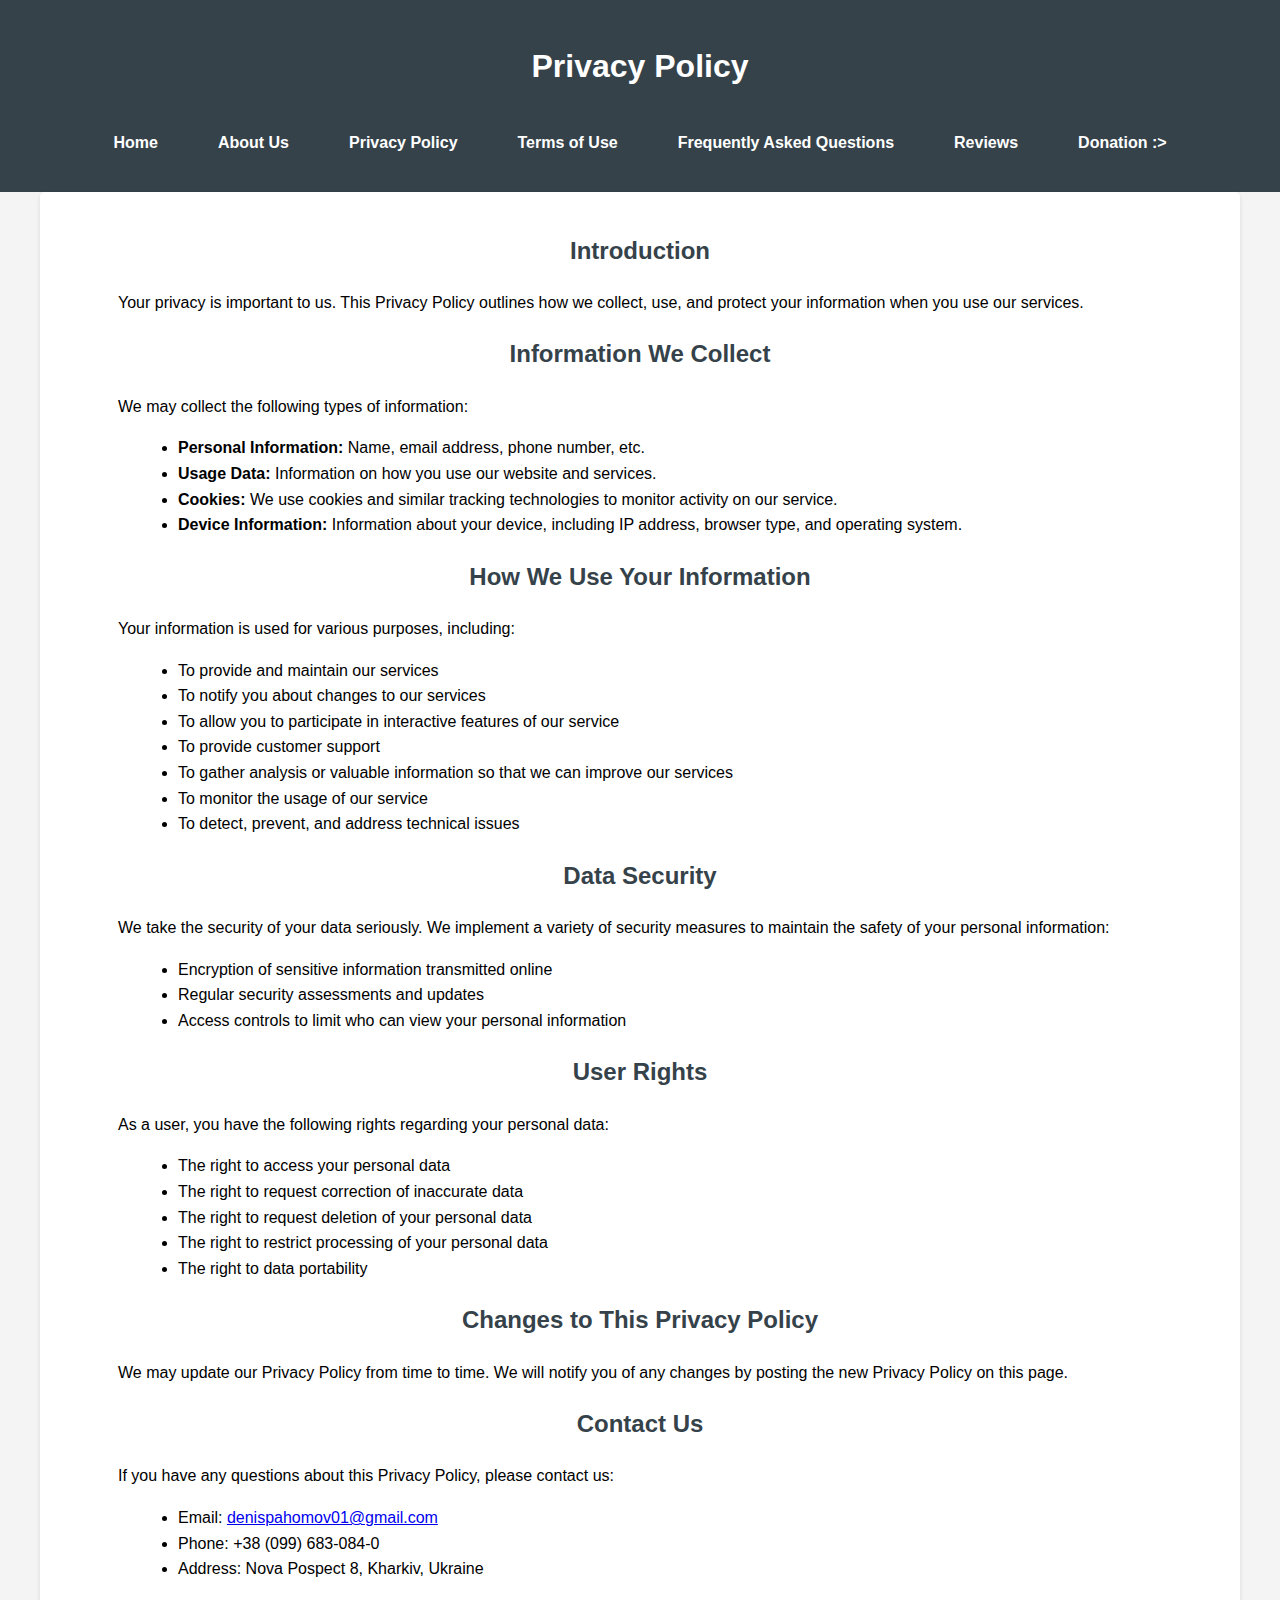
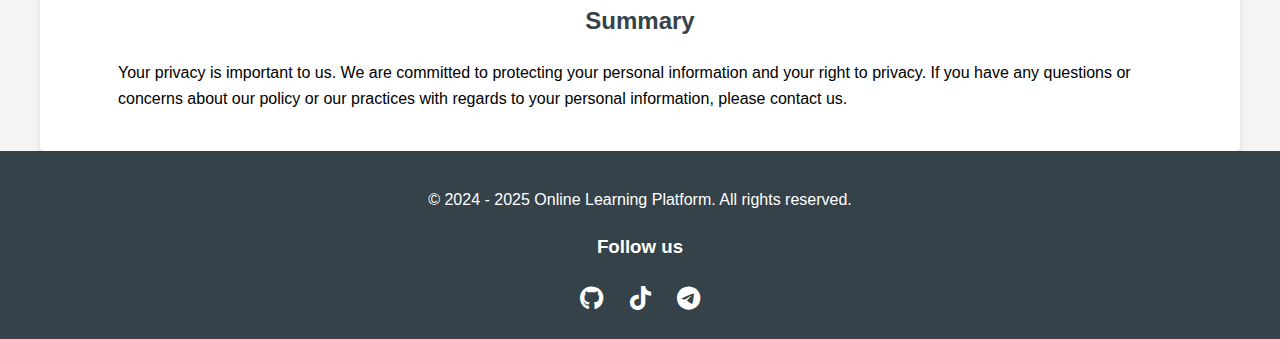
<file: privacy-policy.html>
<!DOCTYPE html>
<html lang="en">

<head>
    <meta charset="UTF-8">
    <meta name="viewport" content="width=device-width, initial-scale=1.0">
    <title>Privacy Policy</title>
    <link rel="stylesheet" href="css/styles.css">
    <link rel="stylesheet" href="https://cdnjs.cloudflare.com/ajax/libs/font-awesome/6.0.0-beta3/css/all.min.css">
</head>

<body>
    <header>
        <div class="container">
            <h1>Privacy Policy</h1>
            <nav>
                <ul>
                    <li><a href="index.html">Home</a></li>
                    <li><a href="about-us.html">About Us</a></li>
                    <li><a href="privacy-policy.html">Privacy Policy</a></li>
                    <li><a href="terms-of-service.html">Terms of Use</a></li>
                    <li><a href="faq.html">Frequently Asked Questions</a></li>
                    <li><a href="reviews.html">Reviews</a></li>
                    <li><a href="donation.html">Donation :></a></li>
                </ul>
            </nav>
        </div>
    </header>
    <main>
        <div class="container">
            <section class="policy-section">
                <h2>Introduction</h2>
                <p>Your privacy is important to us. This Privacy Policy outlines how we collect, use, and protect your
                    information when you use our services.</p>
            </section>
            <section class="policy-section">
                <h2>Information We Collect</h2>
                <p>We may collect the following types of information:</p>
                <ul>
                    <li><strong>Personal Information:</strong> Name, email address, phone number, etc.</li>
                    <li><strong>Usage Data:</strong> Information on how you use our website and services.</li>
                    <li><strong>Cookies:</strong> We use cookies and similar tracking technologies to monitor activity
                        on our service.</li>
                    <li><strong>Device Information:</strong> Information about your device, including IP address,
                        browser type, and operating system.</li>
                </ul>
            </section>
            <section class="policy-section">
                <h2>How We Use Your Information</h2>
                <p>Your information is used for various purposes, including:</p>
                <ul>
                    <li>To provide and maintain our services</li>
                    <li>To notify you about changes to our services</li>
                    <li>To allow you to participate in interactive features of our service</li>
                    <li>To provide customer support</li>
                    <li>To gather analysis or valuable information so that we can improve our services</li>
                    <li>To monitor the usage of our service</li>
                    <li>To detect, prevent, and address technical issues</li>
                </ul>
            </section>
            <section class="policy-section">
                <h2>Data Security</h2>
                <p>We take the security of your data seriously. We implement a variety of security measures to maintain
                    the safety of your personal information:</p>
                <ul>
                    <li>Encryption of sensitive information transmitted online</li>
                    <li>Regular security assessments and updates</li>
                    <li>Access controls to limit who can view your personal information</li>
                </ul>
            </section>
            <section class="policy-section">
                <h2>User Rights</h2>
                <p>As a user, you have the following rights regarding your personal data:</p>
                <ul>
                    <li>The right to access your personal data</li>
                    <li>The right to request correction of inaccurate data</li>
                    <li>The right to request deletion of your personal data</li>
                    <li>The right to restrict processing of your personal data</li>
                    <li>The right to data portability</li>
                </ul>
            </section>
            <section class="policy-section">
                <h2>Changes to This Privacy Policy</h2>
                <p>We may update our Privacy Policy from time to time. We will notify you of any changes by posting the
                    new Privacy Policy on this page.</p>
            </section>
            <section class="policy-section">
                <h2>Contact Us</h2>
                <p>If you have any questions about this Privacy Policy, please contact us:</p>
                <ul>
                    <li>Email: <a href="mailto:denispahomov01@gmail.com">denispahomov01@gmail.com</a></li>
                    <li>Phone: +38 (099) 683-084-0</li>
                    <li>Address: Nova Pospect 8, Kharkiv, Ukraine</li>
                </ul>
            </section>
            <section class="policy-section">
                <h2>Summary</h2>
                <p>Your privacy is important to us. We are committed to protecting your personal information and your
                    right to privacy. If you have any questions or concerns about our policy or our practices with
                    regards to your personal information, please contact us.</p>
            </section>
        </div>
    </main>
    <footer>
        <div class="container">
            <p>© 2024 - 2025 Online Learning Platform. All rights reserved.</p>
            <div class="social-icons">
                <h3>Follow us</h3>
                <a href="https://github.com/DEUTSCH4KbALL" target="_blank" aria-label="Facebook">
                    <i class="fa-brands fa-github"></i>
                </a>
                <a href="https://www.tiktok.com/@deutsch_ball_offi" target="_blank" aria-label="Twitter">
                    <i class="fa-brands fa-tiktok"></i>
                </a>
                <a href="https://t.me/DEUTSCHLAND_IST_GUT" target="_blank" aria-label="Telegram">
                    <i class="fa-brands fa-telegram"></i>
                </a>
            </div>
        </div>
    </footer>
    <script>
        // Smooth scrolling for internal links
        document.querySelectorAll('a[href^="#"]').forEach(anchor => {
            anchor.addEventListener('click', function (e) {
                e.preventDefault();
                document.querySelector(this.getAttribute('href')).scrollIntoView({
                    behavior: 'smooth'
                });
            });
        });

        // Scroll to top button
        const scrollToTopBtn = document.createElement('button');
        scrollToTopBtn.innerHTML = '↑';
        scrollToTopBtn.id = 'scrollToTopBtn';
        scrollToTopBtn.style.display = 'none';
        scrollToTopBtn.style.position = 'fixed';
        scrollToTopBtn.style.bottom = '20px';
        scrollToTopBtn.style.right = '20px';
        scrollToTopBtn.style.backgroundColor = '#e8491d';
        scrollToTopBtn.style.color = '#fff';
        scrollToTopBtn.style.border = 'none';
        scrollToTopBtn.style.borderRadius = '5px';
        scrollToTopBtn.style.padding = '10px';
        scrollToTopBtn.style.cursor = 'pointer';
        scrollToTopBtn.style.zIndex = '1000';
        document.body.appendChild(scrollToTopBtn);

        // Show the button when scrolling down
        window.onscroll = function () {
            if (document.body.scrollTop > 20 || document.documentElement.scrollTop > 20) {
                scrollToTopBtn.style.display = 'block';
            } else {
                scrollToTopBtn.style.display = 'none';
            }
        };

        // Scroll to top functionality
        scrollToTopBtn.onclick = function () {
            document.body.scrollTop = 0; // For Safari
            document.documentElement.scrollTop = 0; // For Chrome, Firefox, IE and Opera
        };

        // Optional: Add a modal for displaying more information about the privacy policy
        // This can be expanded based on your needs
        const policySections = document.querySelectorAll('.policy-section h2');
        policySections.forEach(section => {
            section.addEventListener('click', () => {
                alert(`You clicked on: ${section.innerText}`);
            });
        });
    </script>
    <style>
        * {
            box-sizing: border-box;
        }

        body {
            font-family: 'Arial', sans-serif;
            line-height: 1.6;
            background-color: #f4f4f4;
            margin: 0;
            padding: 0;
        }

        .container {
            width: 90%;
            max-width: 1200px;
            margin: auto;
        }

        header {
            background: #35424a;
            color: #ffffff;
            padding: 20px 0;
            text-align: center;
        }

        nav ul {
            list-style: none;
            padding: 0;
        }

        nav ul li {
            display: inline;
            margin: 0 15px;
        }

        nav ul li a {
            color: #ffffff;
            text-decoration: none;
            transition: color 0.3s;
        }

        nav ul li a:hover {
            color: #e8491d;
        }

        main {
            padding: 20px;
            background: #ffffff;
            border-radius: 5px;
            box-shadow: 0 2px 5px rgba(0, 0, 0, 0.1);
        }

        .policy-section {
            margin-bottom: 20px;
        }

        .policy-section h2 {
            color: #35424a;
        }

        .policy-section ul {
            list-style-type: disc;
            margin-left: 20px;
        }

        footer {
            background: #35424a;
            color: #ffffff;
            padding: 20px 0;
            text-align: center;
        }

        .social-icons {
            margin-top: 10px;
        }

        .social-icons a {
            color: #ffffff;
            margin: 0 10px;
            font-size: 24px;
            transition: color 0.3s;
        }

        .social-icons a:hover {
            color: #e8491d;
            /* Color on hover */
        }

        /* Responsive Design */
        @media (max-width: 768px) {
            nav ul li {
                display: block;
                margin: 10px 0;
            }
        }
    </style>
</body>

</html>
</file>
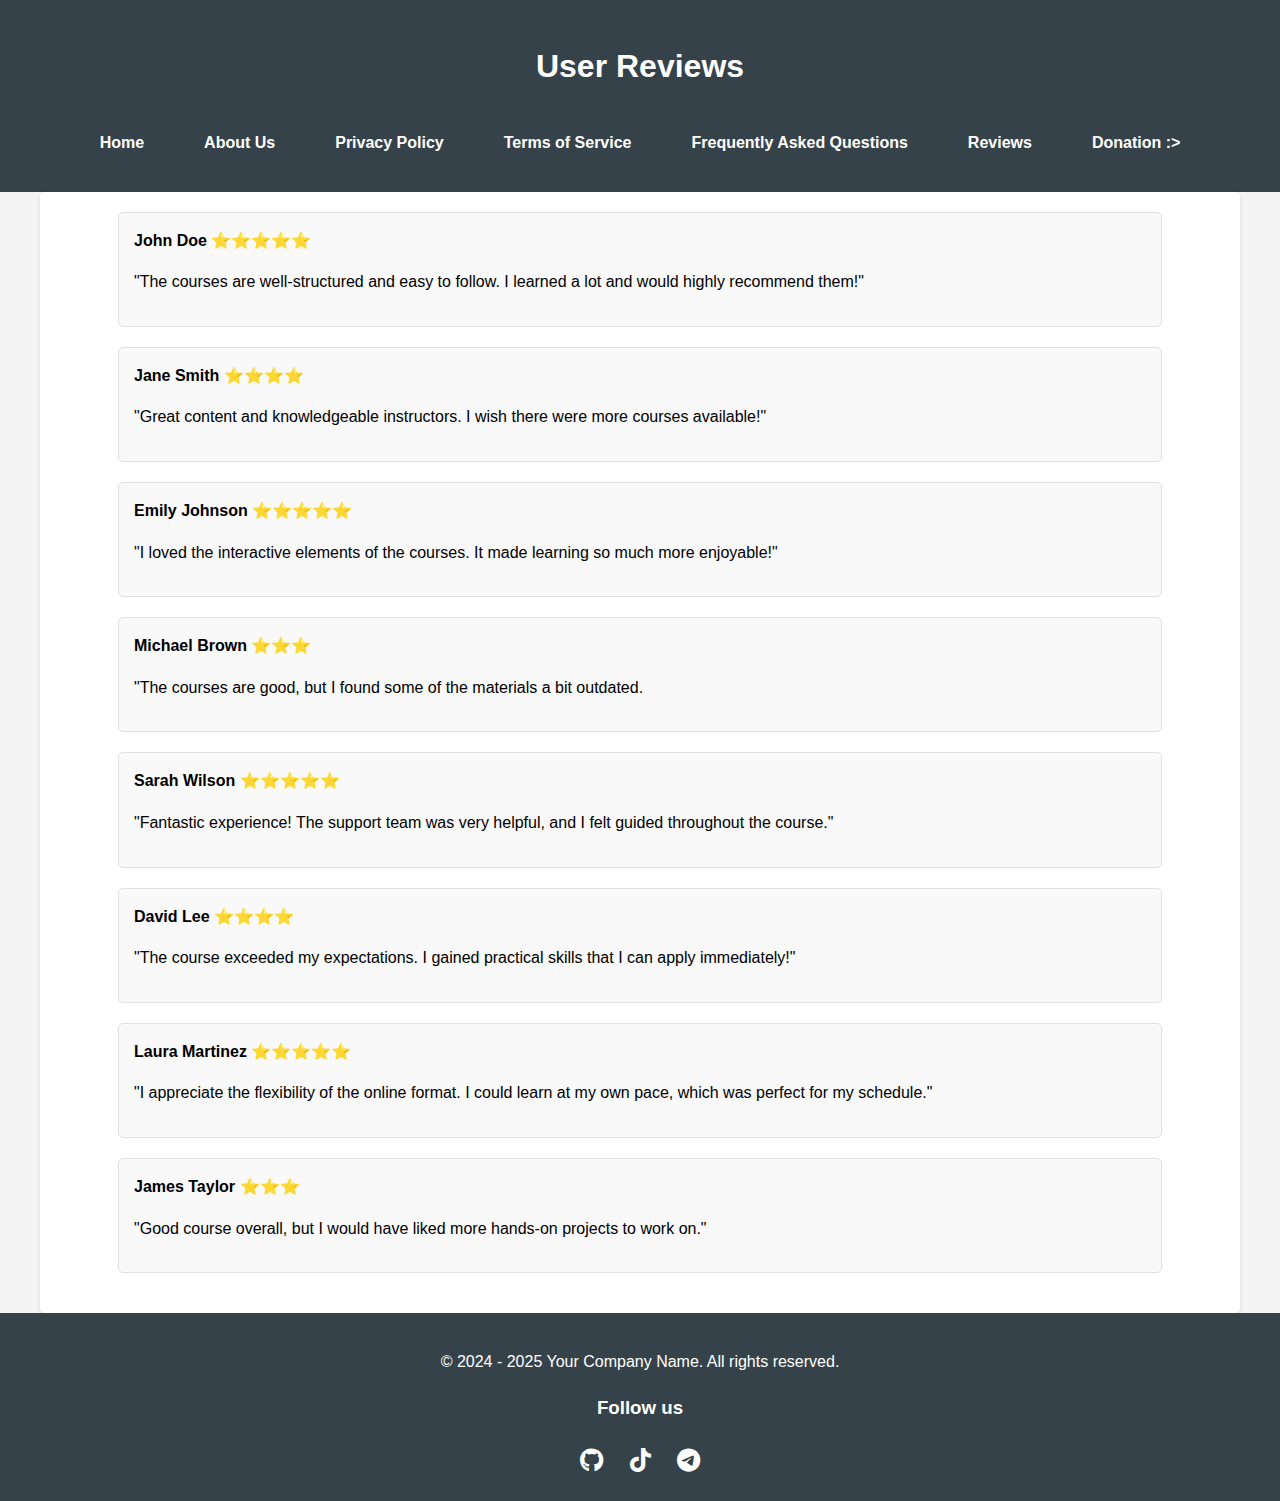
<file: reviews.html>
<!DOCTYPE html>
<html lang="en">

<head>
    <meta charset="UTF-8">
    <meta name="viewport" content="width=device-width, initial-scale=1.0">
    <title>User Reviews</title>
    <link rel="stylesheet" href="css/styles.css">
    <link rel="stylesheet" href="https://cdnjs.cloudflare.com/ajax/libs/font-awesome/6.0.0-beta3/css/all.min.css">
    <style>
        * {
            box-sizing: border-box;
        }

        body {
            font-family: 'Arial', sans-serif;
            line-height: 1.6;
            background-color: #f4f4f4;
            margin: 0;
            padding: 0;
        }

        .container {
            width: 90%;
            max-width: 1200px;
            margin: auto;
        }

        header {
            background: #35424a;
            color: #ffffff;
            padding: 20px 0;
            text-align: center;
        }

        nav ul {
            list-style: none;
            padding: 0;
        }

        nav ul li {
            display: inline;
            margin: 0 15px;
        }

        nav ul li a {
            color: #ffffff;
            text-decoration: none;
            transition: color 0.3s;
        }

        nav ul li a:hover {
            color: #e8491d;
        }

        main {
            padding: 20px;
            background: #ffffff;
            border-radius: 5px;
            box-shadow: 0 2px 5px rgba(0, 0, 0, 0.1);
        }

        .review-section {
            margin-bottom: 20px;
            border: 1px solid #e0e0e0;
            border-radius: 5px;
            padding: 15px;
            background: #f9f9f9;
        }

        .review-title {
            font-weight: bold;
            margin-bottom: 10px;
        }

        .star-rating {
            color: #FFD700;
            /* Gold color */
        }

        footer {
            background: #35424a;
            color: #ffffff;
            padding: 20px 0;
            text-align: center;
        }

        .social-icons {
            margin-top: 10px;
        }

        .social-icons a {
            color: #ffffff;
            margin: 0 10px;
            font-size: 24px;
            transition: color 0.3s;
        }

        .social-icons a:hover {
            color: #e8491d;
        }

        /* Responsive Design */
        @media (max-width: 768px) {
            nav ul li {
                display: block;
                margin: 10px 0;
            }
        }
    </style>
</head>

<body>
    <header>
        <div class="container">
            <h1>User Reviews</h1>
            <nav>
                <ul>
                    <li><a href="index.html">Home</a></li>
                    <li><a href="about-us.html">About Us</a></li>
                    <li><a href="privacy-policy.html">Privacy Policy</a></li>
                    <li><a href="terms-of-service.html">Terms of Service</a></li>
                    <li><a href="faq.html">Frequently Asked Questions</a></li>
                    <li><a href="reviews.html">Reviews</a></li>
                    <li><a href="donation.html">Donation :></a></li>
                </ul>
            </nav>
        </div>
    </header>
    <main>
        <div class="container">
            <section class="review-section">
                <div class="review-title">John Doe ⭐⭐⭐⭐⭐</div>
                <p>"The courses are well-structured and easy to follow. I learned a lot and would highly recommend
                    them!"</p>
            </section>
            <section class="review-section">
                <div class="review-title">Jane Smith ⭐⭐⭐⭐</div>
                <p>"Great content and knowledgeable instructors. I wish there were more courses available!"</p>
            </section>
            <section class="review-section">
                <div class="review-title">Emily Johnson ⭐⭐⭐⭐⭐</div>
                <p>"I loved the interactive elements of the courses. It made learning so much more enjoyable!"</p>
            </section>
            <section class="review-section">
                <div class="review-title">Michael Brown ⭐⭐⭐</div>
                <p>"The courses are good, but I found some of the materials a bit outdated. </p>
            </section>
            <section class="review-section">
                <div class="review-title">Sarah Wilson ⭐⭐⭐⭐⭐</div>
                <p>"Fantastic experience! The support team was very helpful, and I felt guided throughout the course."
                </p>
            </section>
            <section class="review-section">
                <div class="review-title">David Lee ⭐⭐⭐⭐</div>
                <p>"The course exceeded my expectations. I gained practical skills that I can apply immediately!"</p>
            </section>
            <section class="review-section">
                <div class="review-title">Laura Martinez ⭐⭐⭐⭐⭐</div>
                <p>"I appreciate the flexibility of the online format. I could learn at my own pace, which was perfect
                    for my schedule."</p>
            </section>
            <section class="review-section">
                <div class="review-title">James Taylor ⭐⭐⭐</div>
                <p>"Good course overall, but I would have liked more hands-on projects to work on."</p>
            </section>
        </div>
    </main>
    <footer>
        <p>&copy; 2024 - 2025 Your Company Name. All rights reserved.</p>
        <div class="social-icons">
            <h3>Follow us</h3>
            <a href="https://github.com/DEUTSCH4KbALL" target="_blank" aria-label="Facebook">
                <i class="fa-brands fa-github"></i>
            </a>
            <a href="https://www.tiktok.com/@deutsch_ball_offi" target="_blank" aria-label="Twitter">
                <i class="fa-brands fa-tiktok"></i>
            </a>
            <a href="https://t.me/DEUTSCHLAND_IST_GUT" target="_blank" aria-label="Telegram">
                <i class="fa-brands fa-telegram"></i>
            </a>
        </div>
    </footer>
</body>

</html>
</file>
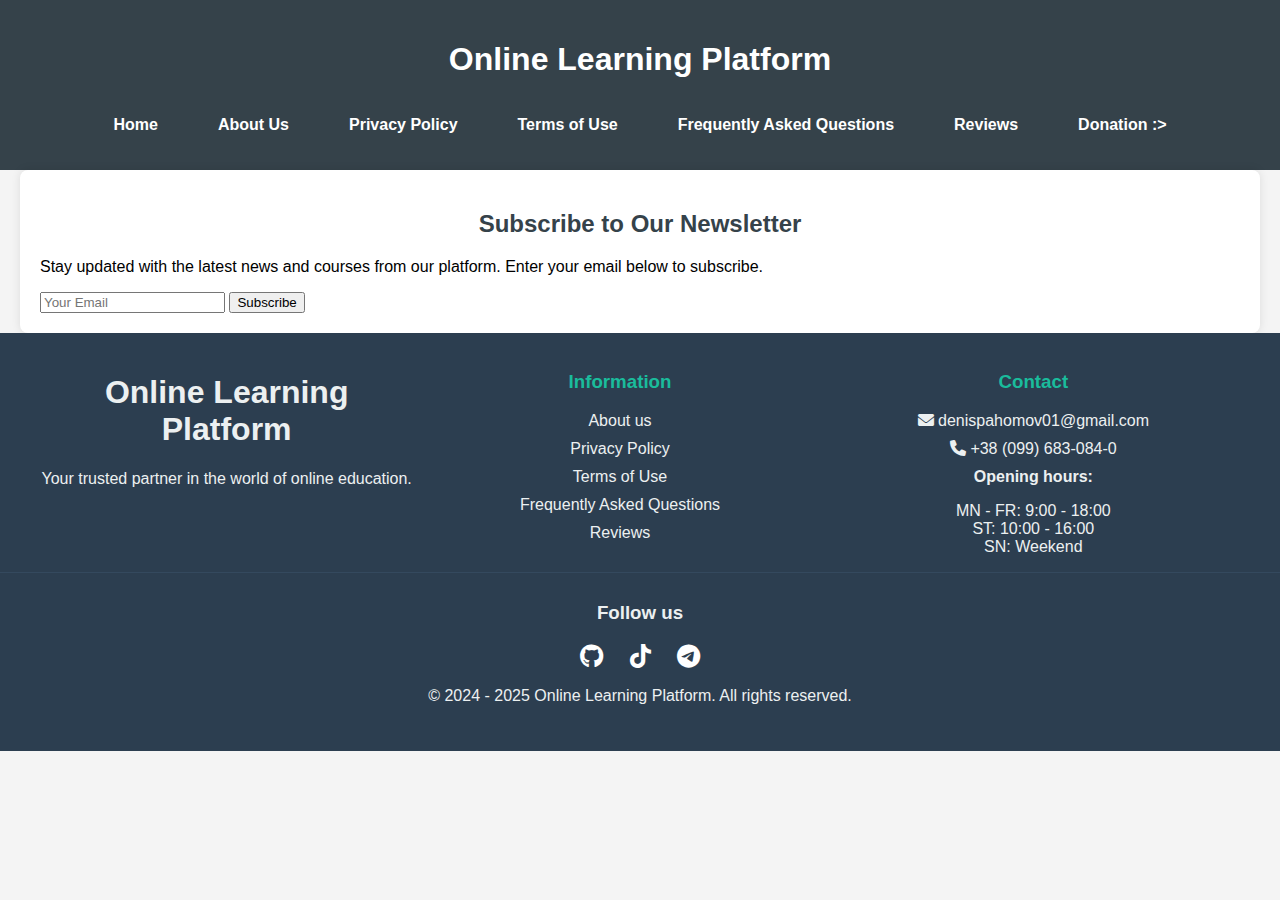
<file: subscribe.html>
<!DOCTYPE html>
<html lang="en">

<head>
    <meta charset="UTF-8">
    <meta name="viewport" content="width=device-width, initial-scale=1.0">
    <title>Subscribe to Our Newsletter</title>
    <link rel="stylesheet" href="css/styles.css">
    <link rel="stylesheet" href="https://cdnjs.cloudflare.com/ajax/libs/font-awesome/6.0.0-beta3/css/all.min.css">
</head>

<body>
    <header>
        <h1>Online Learning Platform</h1>
        <nav>
            <ul>
                <li><a href="index.html">Home</a></li>
                <li><a href="about-us.html">About Us</a></li>
                <li><a href="privacy-policy.html">Privacy Policy</a></li>
                <li><a href="terms-of-service.html">Terms of Use</a></li>
                <li><a href="faq.html">Frequently Asked Questions</a></li>
                <li><a href="reviews.html">Reviews</a></li>
                <li><a href="donation.html">Donation :></a></li>
            </ul>
        </nav>
    </header>

    <main>
        <section>
            <h2>Subscribe to Our Newsletter</h2>
            <p>Stay updated with the latest news and courses from our platform. Enter your email below to subscribe.</p>
            <form class="subscribe-form">
                <input type="email" placeholder="Your Email" required>
                <button type="submit">Subscribe</button>
            </form>
        </section>
    </main>

    <footer>
        <div class="footer-container">
            <div class="footer-logo">
                <h1><span class="cyan">Online Learning Platform</span></h1>
                <p>Your trusted partner in the world of online education.</p>
            </div>
            <div class="footer-links">
                <h3>Information</h3>
                <ul>
                    <li><a href="about-us.html">About us</a></li>
                    <li><a href="privacy-policy.html">Privacy Policy</a></li>
                    <li><a href="terms-of-service.html">Terms of Use</a></li>
                    <li><a href="faq.html">Frequently Asked Questions</a></li>
                    <li><a href="reviews.html">Reviews</a></li>
                </ul>
            </div>
            <div class="footer-contact">
                <h3>Contact</h3>
                <p><i class="fa-solid fa-envelope"></i> <a
                        href="mailto:denispahomov01@gmail.com">denispahomov01@gmail.com</a></p>
                <p><i class="fa-solid fa-phone"></i> <span>+38 (099) 683-084-0</span></p>
                <div class="working-hours">
                    <b>Opening hours:</b>
                    <ul>
                        <li>MN - FR: 9:00 - 18:00</li>
                        <li>ST: 10:00 - 16:00</li>
                        <li>SN: Weekend</li>
                    </ul>
                </div>
            </div>
        </div>
        <div class="footer-bottom">
            <div class="social-icons">
                <h3>Follow us</h3>
                <a href="https://github.com/DEUTSCH4KbALL" target="_blank" aria-label="Facebook">
                    <i class="fa-brands fa-github"></i>
                </a>
                <a href="https://www.tiktok.com/@deutsch_ball_offi" target="_blank" aria-label="Twitter">
                    <i class="fa-brands fa-tiktok"></i>
                </a>
                <a href="https://t.me/DEUTSCHLAND_IST_GUT" target="_blank" aria-label="Telegram">
                    <i class="fa-brands fa-telegram"></i>
                </a>
            </div>
            <p>© 2024 - 2025 Online Learning Platform. All rights reserved.</p>
        </div>
    </footer>
</body>

</html>
</file>
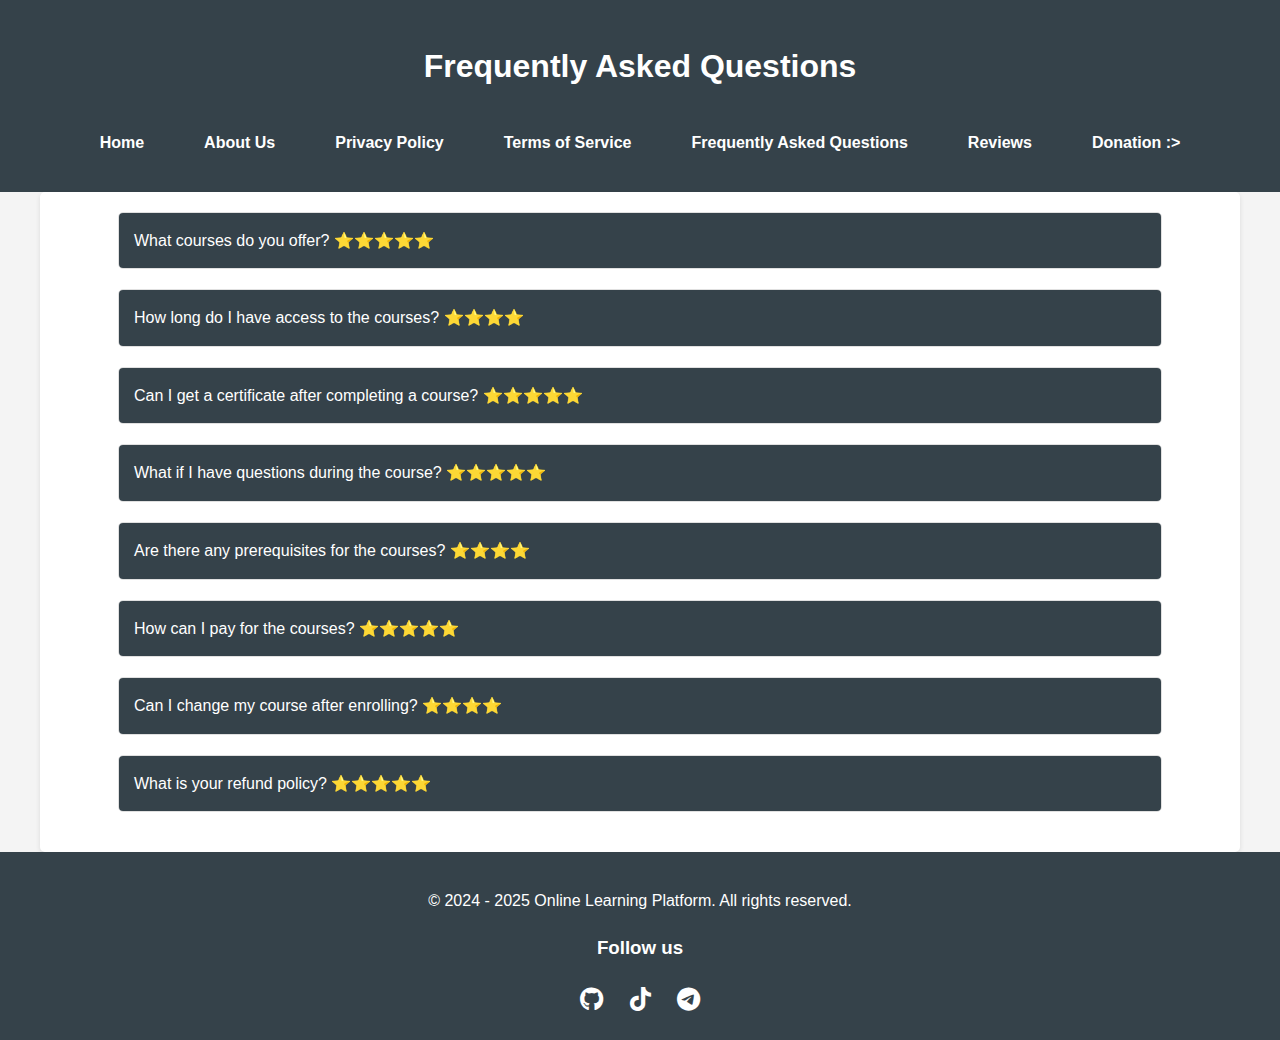
<file: terms-of-service.html>
<!DOCTYPE html>
<html lang="en">

<head>
    <meta charset="UTF-8">
    <meta name="viewport" content="width=device-width, initial-scale=1.0">
    <title>Frequently Asked Questions</title>
    <link rel="stylesheet" href="css/styles.css">
    <link rel="stylesheet" href="https://cdnjs.cloudflare.com/ajax/libs/font-awesome/6.0.0-beta3/css/all.min.css">
    <style>
        * {
            box-sizing: border-box;
        }

        body {
            font-family: 'Arial', sans-serif;
            line-height: 1.6;
            background-color: #f4f4f4;
            margin: 0;
            padding: 0;
        }

        .container {
            width: 90%;
            max-width: 1200px;
            margin: auto;
        }

        header {
            background: #35424a;
            color: #ffffff;
            padding: 20px 0;
            text-align: center;
        }

        nav ul {
            list-style: none;
            padding: 0;
        }

        nav ul li {
            display: inline;
            margin: 0 15px;
        }

        nav ul li a {
            color: #ffffff;
            text-decoration: none;
            transition: color 0.3s;
        }

        nav ul li a:hover {
            color: #e8491d;
        }

        main {
            padding: 20px;
            background: #ffffff;
            border-radius: 5px;
            box-shadow: 0 2px 5px rgba(0, 0, 0, 0.1);
        }

        .faq-section {
            margin-bottom: 20px;
            border: 1px solid #e0e0e0;
            border-radius: 5px;
            overflow: hidden;
            transition: max-height 0.3s ease;
        }

        .faq-title {
            background: #35424a;
            color: #ffffff;
            padding: 15px;
            cursor: pointer;
            position: relative;
        }

        .faq-title:hover {
            background: #e8491d;
        }

        .faq-content {
            padding: 15px;
            display: none;
            background: #f9f9f9;
        }

        .star-rating {
            color: #FFD700;
            /* Gold color */
        }

        footer {
            background: #35424a;
            color: #ffffff;
            padding: 20px 0;
            text-align: center;
        }

        .social-icons {
            margin-top: 10px;
        }

        .social-icons a {
            color: #ffffff;
            margin: 0 10px;
            font-size: 24px;
            transition: color 0.3s;
        }

        .social-icons a:hover {
            color: #e8491d;
        }

        /* Responsive Design */
        @media (max-width: 768px) {
            nav ul li {
                display: block;
                margin: 10px 0;
            }
        }
    </style>
</head>

<body>
    <header>
        <div class="container">
            <h1>Frequently Asked Questions</h1>
            <nav>
                <ul>
                    <li><a href="index.html">Home</a></li>
                    <li><a href="about-us.html">About Us</a></li>
                    <li><a href="privacy-policy.html">Privacy Policy</a></li>
                    <li><a href="terms-of-service.html">Terms of Service</a></li>
                    <li><a href="faq.html">Frequently Asked Questions</a></li>
                    <li><a href="reviews.html">Reviews</a></li>
                    <li><a href="donation.html">Donation :></a></li>
                </ul>
            </nav>
        </div>
    </header>
    <main>
        <div class="container">
            <section class="faq-section">
                <div class="faq-title">What courses do you offer? ⭐⭐⭐⭐⭐</div>
                <div class="faq-content">
                    <p>We offer a variety of courses in programming, design, marketing, and more. Check our course
                        catalog for details.</p>
                </div>
            </section>
            <section class="faq-section">
                <div class="faq-title">How long do I have access to the courses? ⭐⭐⭐⭐</div>
                <div class="faq-content">
                    <p>Once you enroll in a course, you have lifetime access to the course materials.</p>
                </div>
            </section>
            <section class="faq-section">
                <div class="faq-title">Can I get a certificate after completing a course? ⭐⭐⭐⭐⭐</div>
                <div class="faq-content">
                    <p>Yes, upon successful completion of a course, you will receive a certificate that you can download
                        and share.</p>
                </div>
            </section>
            <section class="faq-section">
                <div class="faq-title">What if I have questions during the course? ⭐⭐⭐⭐⭐</div>
                <div class="faq-content">
                    <p>You can ask questions in the course forum or contact our support team for assistance.</p>
                </div>
            </section>
            <section class="faq-section">
                <div class="faq-title">Are there any prerequisites for the courses? ⭐⭐⭐⭐</div>
                <div class="faq-content">
                    <p>Some courses may have prerequisites. Please check the course description for specific
                        requirements.</p>
                </div>
            </section>
            <section class="faq-section">
                <div class="faq-title">How can I pay for the courses? ⭐⭐⭐⭐⭐</div>
                <div class="faq-content">
                    <p>We accept various payment methods including credit cards, PayPal, and bank transfers.</p>
                </div>
            </section>
            <section class="faq-section">
                <div class="faq-title">Can I change my course after enrolling? ⭐⭐⭐⭐</div>
                <div class="faq-content">
                    <p>Yes, you can change your course within 14 days of enrollment. Please contact our support team for
                        assistance.</p>
                </div>
            </section>
            <section class="faq-section">
                <div class="faq-title">What is your refund policy? ⭐⭐⭐⭐⭐</div>
                <div class="faq-content">
                    <p>If you are not satisfied with a course, you can request a refund within 30 days of purchase.</p>
                </div>
            </section>
        </div>
    </main>
    <footer>
        <div class="container">
            <p>© 2024 - 2025 Online Learning Platform. All rights reserved.</p>
            <div class="social-icons">
                <h3>Follow us</h3>
                <a href="https://github.com/DEUTSCH4KbALL" target="_blank" aria-label="Facebook">
                    <i class="fa-brands fa-github"></i>
                </a>
                <a href="https://www.tiktok.com/@deutsch_ball_offi" target="_blank" aria-label="Twitter">
                    <i class="fa-brands fa-tiktok"></i>
                </a>
                <a href="https://t.me/DEUTSCHLAND_IST_GUT" target="_blank" aria-label="Telegram">
                    <i class="fa-brands fa-telegram"></i>
                </a>
            </div>
        </div>
    </footer>

    <script>
        // JavaScript for toggling FAQ content
        document.querySelectorAll('.faq-title').forEach(item => {
            item.addEventListener('click', () => {
                const content = item.nextElementSibling;
                content.style.display = content.style.display === 'block' ? 'none' : 'block';
            });
        });
    </script>
</body>

</html>
</file>
<file: css/styles.css>
/* styles.scss */
@import url('https://fonts.googleapis.com/css2?family=Montserrat:wght@300;400;500;600;700&display=swap');

body {
    font-family: Arial, sans-serif;
    margin: 0;
    padding: 0;
    background-color: #f4f4f4;
}

header {
    background: #35424a;
    color: #ffffff;
    padding: 20px 0;
    text-align: center;
}

nav {
    display: flex;
    justify-content: center;
    margin-top: 10px;
}

nav ul {
    list-style: none;
    padding: 0;
    display: flex;
}

nav ul li {
    margin: 0 15px;
}

nav ul li a {
    color: #ffffff;
    text-decoration: none;
    font-weight: bold;
    padding: 10px 15px;
    border-radius: 5px;
    transition: background 0.3s, transform 0.3s;
}

nav ul li a:hover {
    background: #2c3e50;
    transform: scale(1.1);
}

main {
    padding: 20px;
    max-width: 1200px;
    margin: auto;
    background: #ffffff;
    border-radius: 8px;
    box-shadow: 0 0 10px rgba(0, 0, 0, 0.1);
}

h2 {
    color: #35424a;
    text-align: center;
}

.course-card {
    border: 1px solid #ddd;
    border-radius: 8px;
    padding: 20px;
    margin: 15px;
    box-shadow: 0 2px 5px rgba(0, 0, 0, 0.1);
    transition: transform 0.3s;
}

.course-card:hover {
    transform: scale(1.05);
}

img {
    width: 100%;
    height: auto;
    border-radius: 8px;
}

footer {
    text-align: center;
    padding: 20px 0;
    background: #35424a;
    color: #ffffff;
    position: relative;
    bottom: 0;
    width: 100%;
}

.social-icon {
    margin: 0 10px;
    color: #ffffff;
    text-decoration: none;
}

.tab-content {
    display: none;
}

.active {
    display: block;
}

.testimonial {
    background: #f9f9f9;
    border-left: 5px solid #35424a;
    padding: 10px 20px;
    margin: 20px 0;
}

.advantages {
    display: flex;
    justify-content: space-around;
    margin: 20px 0;
}

.advantage {
    text-align: center;
    padding: 20px;
    border: 1px solid #ddd;
    border-radius: 8px;
    width: 30%;
    transition: background 0.3s;
}

.advantage:hover {
    background: #f0f0f0;
}

.scroll-to-top {
    position: fixed;
    bottom: 20px;
    right: 20px;
    background: #35424a;
    color: #ffffff;
    border: none;
    border-radius: 5px;
    padding: 10px 15px;
    cursor: pointer;
    display: none;
    transition: background 0.3s;
}

.scroll-to-top:hover {
    background: #2c3e50;
}

.modal {
    display: none;
    position: fixed;
    z-index: 1;
    left: 0;
    top: 0;
    width: 100%;
    height: 100%;
    overflow: auto;
    background-color: rgb(0, 0, 0);
    background-color: rgba(0, 0, 0, 0.4);
    padding-top: 60px;
}

.modal-content {
    background-color: #fefefe;
    margin: 5% auto;
    padding: 20px;
    border: 1px solid #888;
    width: 80%;
    max-width: 600px;
    border-radius: 8px;
}

.close {
    color: #aaa;
    float: right;
    font-size: 28px;
    font-weight: bold;
}

.close:hover,
.close:focus {
    color: black;
    text-decoration: none;
    cursor: pointer;
}

.feedback-form {
    margin: 20px 0;
    padding: 20px;
    border: 1px solid #ddd;
    border-radius: 8px;
    background: #f9f9f9;
}

.feedback-form input,
.feedback-form textarea {
    width: 100%;
    padding: 10px;
    margin: 10px 0;
    border: 1px solid #ccc;
    border-radius: 5px;
}

.feedback-form button {
    background: #35424a;
    color: #ffffff;
    border: none;
    padding: 10px 15px;
    border-radius: 5px;
    cursor: pointer;
    transition: background 0.3s;
}

.feedback-form button:hover {
    background: #2c3e50;
}

footer {
    background-color: #2c3e50;
    /* Темный фон */
    color: #ecf0f1;
    /* Светлый текст */
    padding: 20px 0;
}

.footer-container {
    display: flex;
    justify-content: space-between;
    align-items: flex-start;
    max-width: 1200px;
    margin: 0 auto;
    padding: 0 20px;
}

.footer-logo {
    flex: 1;
}

.footer-links,
.footer-contact,
.footer-newsletter {
    flex: 1;
    margin: 0 20px;
}

.footer-links h3,
.footer-contact h3,
.footer-newsletter h3 {
    color: #1abc9c;
    /* Цвет заголовков */
}

.footer-links ul,
.footer-contact ul {
    list-style: none;
    padding: 0;
}

.footer-links li,
.footer-contact p {
    margin: 10px 0;
}

.footer-links a,
.footer-contact a {
    color: #ecf0f1;
    /* Цвет ссылок */
    text-decoration: none;
}

.footer-links a:hover,
.footer-contact a:hover {
    text-decoration: underline;
    /* Подчеркивание при наведении */
}

.footer-bottom {
    text-align: center;
    padding: 10px 0;
    border-top: 1px solid #34495e;
    /* Разделительная линия */
}

.social-icons {
    margin-top: 10px;
}

.social-icons a {
    color: #ffffff;
    margin: 0 10px;
    text-decoration: none;
    font-size: 24px;
    transition: color 0.3s;
}

.social-icons a:hover {
    color: #e8491d;
    /* Цвет при наведении */
}

.subscribe-button {
    background-color: #1abc9c;
    /* Цвет кнопки */
    color: #fff;
    /* Цвет текста кнопки */
    border: none;
    padding: 10px 20px;
    cursor: pointer;
}

.subscribe-button:hover {
    background-color: #16a085;
    /* Цвет кнопки при наведении */
}
</file>
